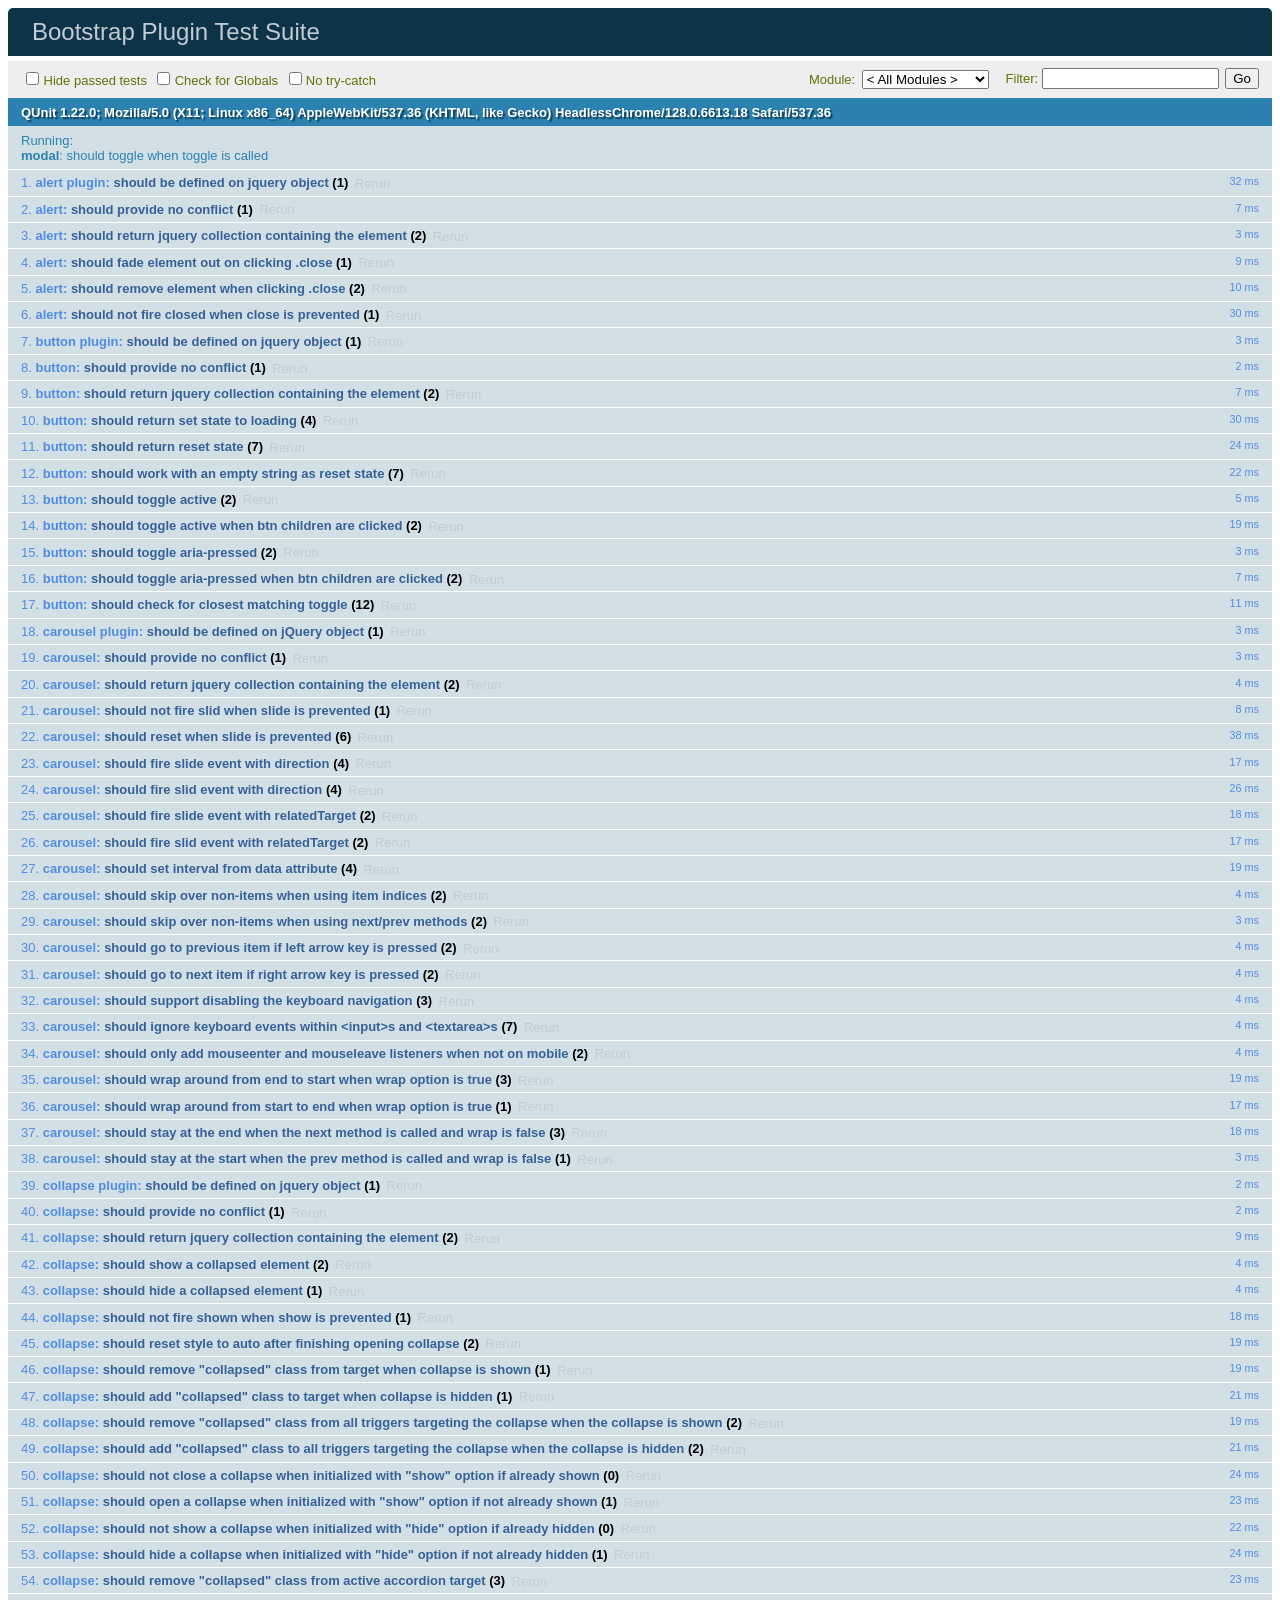
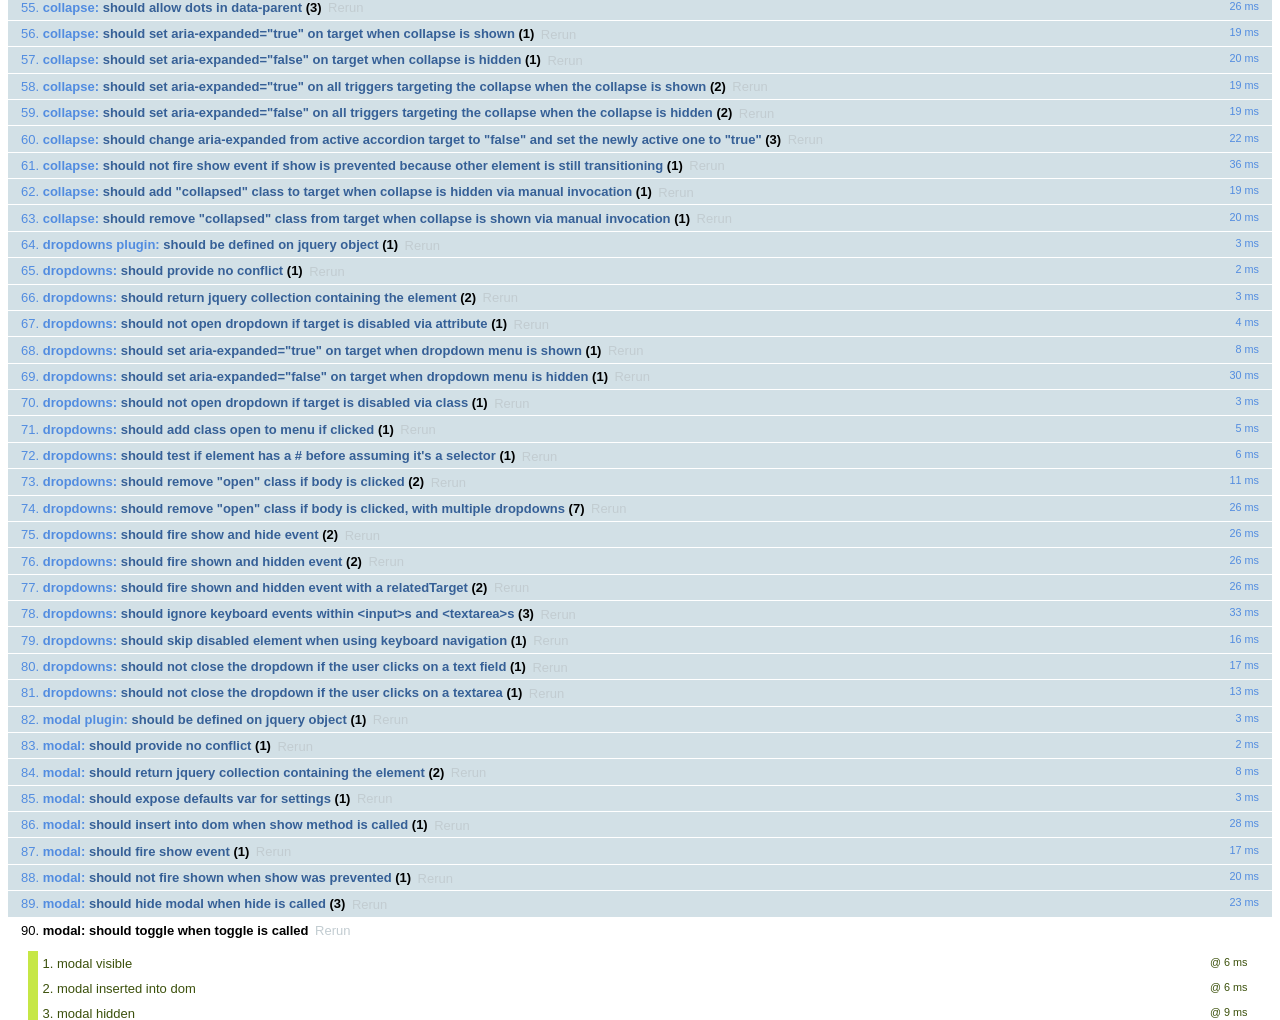
<file: Owl-flight/libs/bootstrap-3.3.7/js/tests/index.html>
<!DOCTYPE html>
<html>
  <head>
    <meta charset="utf-8">
    <title>Bootstrap Plugin Test Suite</title>
    <meta name="viewport" content="width=device-width, initial-scale=1">

    <!-- jQuery -->
    <script src="vendor/jquery.min.js"></script>
    <script>
      // Disable jQuery event aliases to ensure we don't accidentally use any of them
      (function () {
        var eventAliases = [
          'blur',
          'focus',
          'focusin',
          'focusout',
          'load',
          'resize',
          'scroll',
          'unload',
          'click',
          'dblclick',
          'mousedown',
          'mouseup',
          'mousemove',
          'mouseover',
          'mouseout',
          'mouseenter',
          'mouseleave',
          'change',
          'select',
          'submit',
          'keydown',
          'keypress',
          'keyup',
          'error',
          'contextmenu',
          'hover',
          'bind',
          'unbind',
          'delegate',
          'undelegate'
        ]
        for (var i = 0; i < eventAliases.length; i++) {
          var eventAlias = eventAliases[i]
          $.fn[eventAlias] = function () {
            throw new Error('Using the ".' + eventAlias + '()" method is not allowed, so that Bootstrap can be compatible with custom jQuery builds which exclude the "event aliases" module that defines said method. See https://github.com/twbs/bootstrap/blob/master/CONTRIBUTING.md#js')
          }
        }
      })()
    </script>

    <!-- QUnit -->
    <link rel="stylesheet" href="vendor/qunit.css" media="screen">
    <script src="vendor/qunit.js"></script>
    <script>
      // See https://github.com/axemclion/grunt-saucelabs#test-result-details-with-qunit
      var log = []
      // Require assert.expect in each test
      QUnit.config.requireExpects = true
      QUnit.done(function (testResults) {
        var tests = []
        for (var i = 0, len = log.length; i < len; i++) {
          var details = log[i]
          tests.push({
            name: details.name,
            result: details.result,
            expected: details.expected,
            actual: details.actual,
            source: details.source
          })
        }
        testResults.tests = tests

        window.global_test_results = testResults
      })

      QUnit.testStart(function (testDetails) {
        $(window).scrollTop(0)
        QUnit.log(function (details) {
          if (!details.result) {
            details.name = testDetails.name
            log.push(details)
          }
        })
      })

      // Cleanup
      QUnit.testDone(function () {
        $('#qunit-fixture').empty()
        $('#modal-test, .modal-backdrop').remove()
      })

      // Display fixture on-screen on iOS to avoid false positives
      if (/iPhone|iPad|iPod/.test(navigator.userAgent)) {
        QUnit.begin(function() {
          $('#qunit-fixture').css({ top: 0, left: 0 })
        })

        QUnit.done(function () {
          $('#qunit-fixture').css({ top: '', left: '' })
        })
      }

      // Disable deprecated global QUnit method aliases in preparation for QUnit v2
      (function () {
        var methodNames = [
          'async',
          'asyncTest',
          'deepEqual',
          'equal',
          'expect',
          'module',
          'notDeepEqual',
          'notEqual',
          'notPropEqual',
          'notStrictEqual',
          'ok',
          'propEqual',
          'push',
          'start',
          'stop',
          'strictEqual',
          'test',
          'throws'
        ];
        for (var i = 0; i < methodNames.length; i++) {
          var methodName = methodNames[i];
          window[methodName] = undefined;
        }
      })();
    </script>

    <!-- Plugin sources -->
    <script>$.support.transition = false</script>
    <script src="../../js/alert.js"></script>
    <script src="../../js/button.js"></script>
    <script src="../../js/carousel.js"></script>
    <script src="../../js/collapse.js"></script>
    <script src="../../js/dropdown.js"></script>
    <script src="../../js/modal.js"></script>
    <script src="../../js/scrollspy.js"></script>
    <script src="../../js/tab.js"></script>
    <script src="../../js/tooltip.js"></script>
    <script src="../../js/popover.js"></script>
    <script src="../../js/affix.js"></script>

    <!-- Unit tests -->
    <script src="unit/alert.js"></script>
    <script src="unit/button.js"></script>
    <script src="unit/carousel.js"></script>
    <script src="unit/collapse.js"></script>
    <script src="unit/dropdown.js"></script>
    <script src="unit/modal.js"></script>
    <script src="unit/scrollspy.js"></script>
    <script src="unit/tab.js"></script>
    <script src="unit/tooltip.js"></script>
    <script src="unit/popover.js"></script>
    <script src="unit/affix.js"></script>

  </head>
  <body>
    <div id="qunit-container">
      <div id="qunit"></div>
      <div id="qunit-fixture"></div>
    </div>
  </body>
</html>
</file>
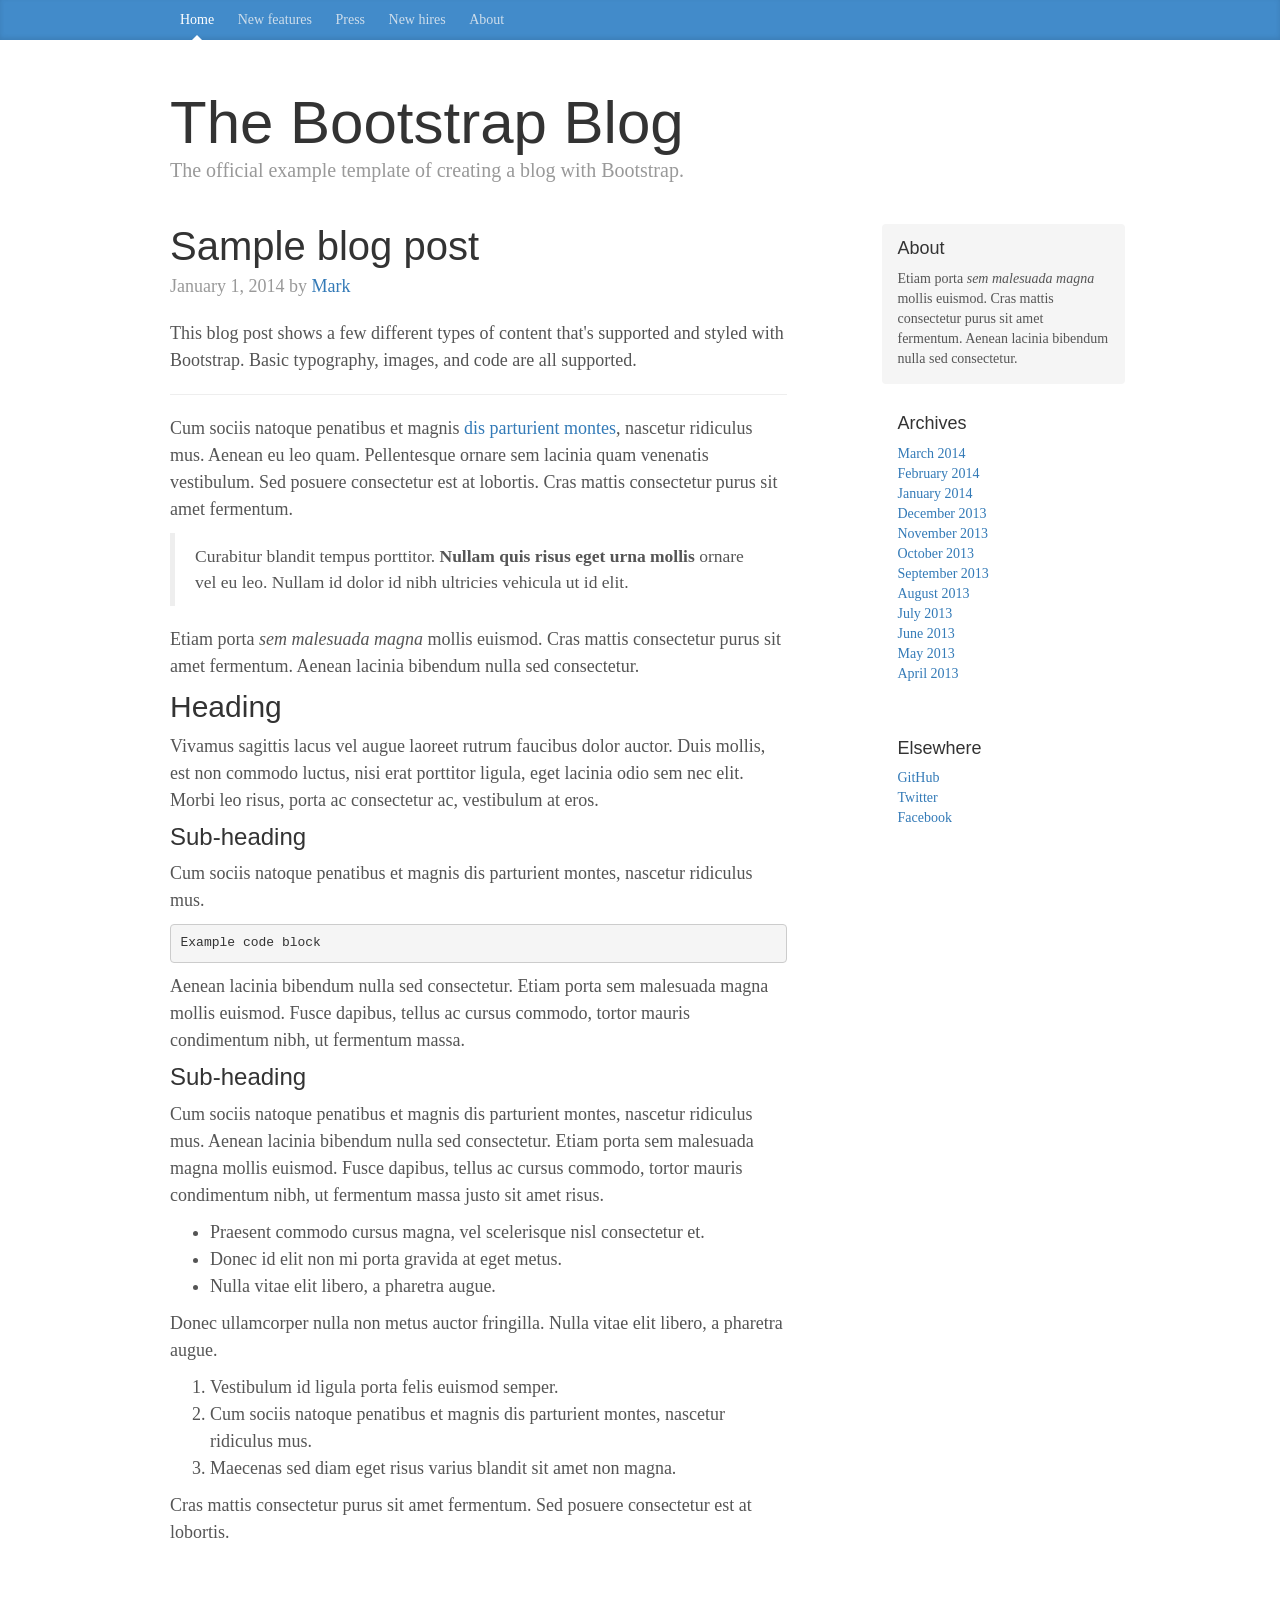
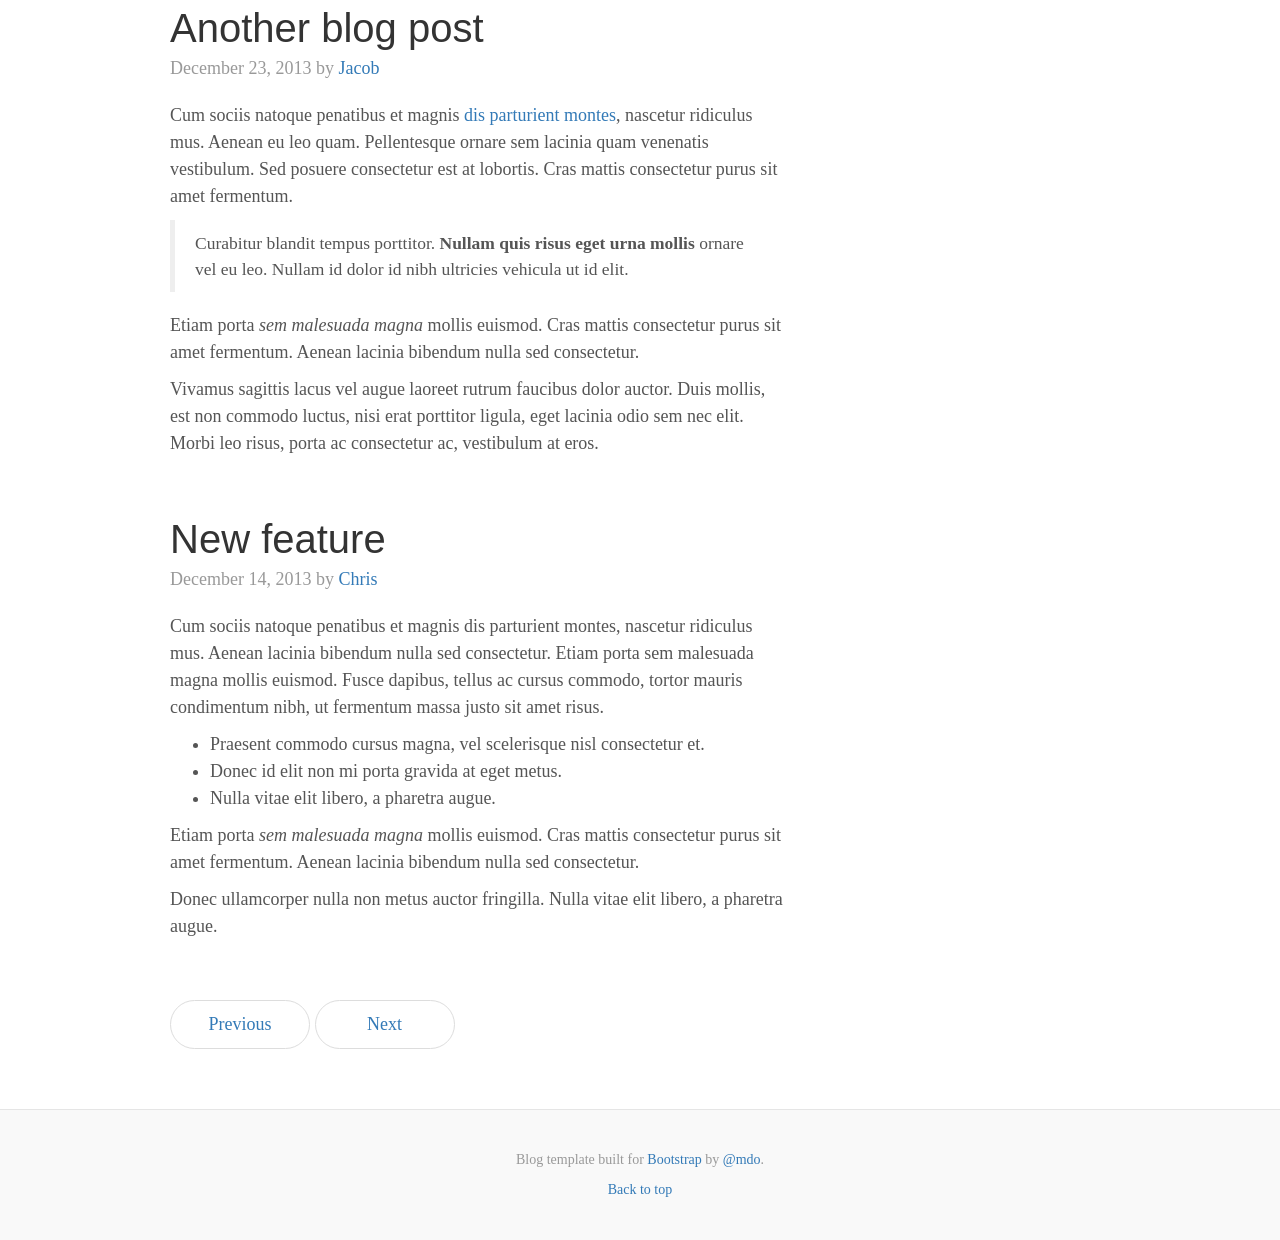
<file: Owl-flight/libs/bootstrap-3.3.7/docs/examples/blog/index.html>
<!DOCTYPE html>
<html lang="en">
  <head>
    <meta charset="utf-8">
    <meta http-equiv="X-UA-Compatible" content="IE=edge">
    <meta name="viewport" content="width=device-width, initial-scale=1">
    <!-- The above 3 meta tags *must* come first in the head; any other head content must come *after* these tags -->
    <meta name="description" content="">
    <meta name="author" content="">
    <link rel="icon" href="../../favicon.ico">

    <title>Blog Template for Bootstrap</title>

    <!-- Bootstrap core CSS -->
    <link href="../../dist/css/bootstrap.min.css" rel="stylesheet">

    <!-- IE10 viewport hack for Surface/desktop Windows 8 bug -->
    <link href="../../assets/css/ie10-viewport-bug-workaround.css" rel="stylesheet">

    <!-- Custom styles for this template -->
    <link href="blog.css" rel="stylesheet">

    <!-- Just for debugging purposes. Don't actually copy these 2 lines! -->
    <!--[if lt IE 9]><script src="../../assets/js/ie8-responsive-file-warning.js"></script><![endif]-->
    <script src="../../assets/js/ie-emulation-modes-warning.js"></script>

    <!-- HTML5 shim and Respond.js for IE8 support of HTML5 elements and media queries -->
    <!--[if lt IE 9]>
      <script src="https://oss.maxcdn.com/html5shiv/3.7.3/html5shiv.min.js"></script>
      <script src="https://oss.maxcdn.com/respond/1.4.2/respond.min.js"></script>
    <![endif]-->
  </head>

  <body>

    <div class="blog-masthead">
      <div class="container">
        <nav class="blog-nav">
          <a class="blog-nav-item active" href="#">Home</a>
          <a class="blog-nav-item" href="#">New features</a>
          <a class="blog-nav-item" href="#">Press</a>
          <a class="blog-nav-item" href="#">New hires</a>
          <a class="blog-nav-item" href="#">About</a>
        </nav>
      </div>
    </div>

    <div class="container">

      <div class="blog-header">
        <h1 class="blog-title">The Bootstrap Blog</h1>
        <p class="lead blog-description">The official example template of creating a blog with Bootstrap.</p>
      </div>

      <div class="row">

        <div class="col-sm-8 blog-main">

          <div class="blog-post">
            <h2 class="blog-post-title">Sample blog post</h2>
            <p class="blog-post-meta">January 1, 2014 by <a href="#">Mark</a></p>

            <p>This blog post shows a few different types of content that's supported and styled with Bootstrap. Basic typography, images, and code are all supported.</p>
            <hr>
            <p>Cum sociis natoque penatibus et magnis <a href="#">dis parturient montes</a>, nascetur ridiculus mus. Aenean eu leo quam. Pellentesque ornare sem lacinia quam venenatis vestibulum. Sed posuere consectetur est at lobortis. Cras mattis consectetur purus sit amet fermentum.</p>
            <blockquote>
              <p>Curabitur blandit tempus porttitor. <strong>Nullam quis risus eget urna mollis</strong> ornare vel eu leo. Nullam id dolor id nibh ultricies vehicula ut id elit.</p>
            </blockquote>
            <p>Etiam porta <em>sem malesuada magna</em> mollis euismod. Cras mattis consectetur purus sit amet fermentum. Aenean lacinia bibendum nulla sed consectetur.</p>
            <h2>Heading</h2>
            <p>Vivamus sagittis lacus vel augue laoreet rutrum faucibus dolor auctor. Duis mollis, est non commodo luctus, nisi erat porttitor ligula, eget lacinia odio sem nec elit. Morbi leo risus, porta ac consectetur ac, vestibulum at eros.</p>
            <h3>Sub-heading</h3>
            <p>Cum sociis natoque penatibus et magnis dis parturient montes, nascetur ridiculus mus.</p>
            <pre><code>Example code block</code></pre>
            <p>Aenean lacinia bibendum nulla sed consectetur. Etiam porta sem malesuada magna mollis euismod. Fusce dapibus, tellus ac cursus commodo, tortor mauris condimentum nibh, ut fermentum massa.</p>
            <h3>Sub-heading</h3>
            <p>Cum sociis natoque penatibus et magnis dis parturient montes, nascetur ridiculus mus. Aenean lacinia bibendum nulla sed consectetur. Etiam porta sem malesuada magna mollis euismod. Fusce dapibus, tellus ac cursus commodo, tortor mauris condimentum nibh, ut fermentum massa justo sit amet risus.</p>
            <ul>
              <li>Praesent commodo cursus magna, vel scelerisque nisl consectetur et.</li>
              <li>Donec id elit non mi porta gravida at eget metus.</li>
              <li>Nulla vitae elit libero, a pharetra augue.</li>
            </ul>
            <p>Donec ullamcorper nulla non metus auctor fringilla. Nulla vitae elit libero, a pharetra augue.</p>
            <ol>
              <li>Vestibulum id ligula porta felis euismod semper.</li>
              <li>Cum sociis natoque penatibus et magnis dis parturient montes, nascetur ridiculus mus.</li>
              <li>Maecenas sed diam eget risus varius blandit sit amet non magna.</li>
            </ol>
            <p>Cras mattis consectetur purus sit amet fermentum. Sed posuere consectetur est at lobortis.</p>
          </div><!-- /.blog-post -->

          <div class="blog-post">
            <h2 class="blog-post-title">Another blog post</h2>
            <p class="blog-post-meta">December 23, 2013 by <a href="#">Jacob</a></p>

            <p>Cum sociis natoque penatibus et magnis <a href="#">dis parturient montes</a>, nascetur ridiculus mus. Aenean eu leo quam. Pellentesque ornare sem lacinia quam venenatis vestibulum. Sed posuere consectetur est at lobortis. Cras mattis consectetur purus sit amet fermentum.</p>
            <blockquote>
              <p>Curabitur blandit tempus porttitor. <strong>Nullam quis risus eget urna mollis</strong> ornare vel eu leo. Nullam id dolor id nibh ultricies vehicula ut id elit.</p>
            </blockquote>
            <p>Etiam porta <em>sem malesuada magna</em> mollis euismod. Cras mattis consectetur purus sit amet fermentum. Aenean lacinia bibendum nulla sed consectetur.</p>
            <p>Vivamus sagittis lacus vel augue laoreet rutrum faucibus dolor auctor. Duis mollis, est non commodo luctus, nisi erat porttitor ligula, eget lacinia odio sem nec elit. Morbi leo risus, porta ac consectetur ac, vestibulum at eros.</p>
          </div><!-- /.blog-post -->

          <div class="blog-post">
            <h2 class="blog-post-title">New feature</h2>
            <p class="blog-post-meta">December 14, 2013 by <a href="#">Chris</a></p>

            <p>Cum sociis natoque penatibus et magnis dis parturient montes, nascetur ridiculus mus. Aenean lacinia bibendum nulla sed consectetur. Etiam porta sem malesuada magna mollis euismod. Fusce dapibus, tellus ac cursus commodo, tortor mauris condimentum nibh, ut fermentum massa justo sit amet risus.</p>
            <ul>
              <li>Praesent commodo cursus magna, vel scelerisque nisl consectetur et.</li>
              <li>Donec id elit non mi porta gravida at eget metus.</li>
              <li>Nulla vitae elit libero, a pharetra augue.</li>
            </ul>
            <p>Etiam porta <em>sem malesuada magna</em> mollis euismod. Cras mattis consectetur purus sit amet fermentum. Aenean lacinia bibendum nulla sed consectetur.</p>
            <p>Donec ullamcorper nulla non metus auctor fringilla. Nulla vitae elit libero, a pharetra augue.</p>
          </div><!-- /.blog-post -->

          <nav>
            <ul class="pager">
              <li><a href="#">Previous</a></li>
              <li><a href="#">Next</a></li>
            </ul>
          </nav>

        </div><!-- /.blog-main -->

        <div class="col-sm-3 col-sm-offset-1 blog-sidebar">
          <div class="sidebar-module sidebar-module-inset">
            <h4>About</h4>
            <p>Etiam porta <em>sem malesuada magna</em> mollis euismod. Cras mattis consectetur purus sit amet fermentum. Aenean lacinia bibendum nulla sed consectetur.</p>
          </div>
          <div class="sidebar-module">
            <h4>Archives</h4>
            <ol class="list-unstyled">
              <li><a href="#">March 2014</a></li>
              <li><a href="#">February 2014</a></li>
              <li><a href="#">January 2014</a></li>
              <li><a href="#">December 2013</a></li>
              <li><a href="#">November 2013</a></li>
              <li><a href="#">October 2013</a></li>
              <li><a href="#">September 2013</a></li>
              <li><a href="#">August 2013</a></li>
              <li><a href="#">July 2013</a></li>
              <li><a href="#">June 2013</a></li>
              <li><a href="#">May 2013</a></li>
              <li><a href="#">April 2013</a></li>
            </ol>
          </div>
          <div class="sidebar-module">
            <h4>Elsewhere</h4>
            <ol class="list-unstyled">
              <li><a href="#">GitHub</a></li>
              <li><a href="#">Twitter</a></li>
              <li><a href="#">Facebook</a></li>
            </ol>
          </div>
        </div><!-- /.blog-sidebar -->

      </div><!-- /.row -->

    </div><!-- /.container -->

    <footer class="blog-footer">
      <p>Blog template built for <a href="http://getbootstrap.com">Bootstrap</a> by <a href="https://twitter.com/mdo">@mdo</a>.</p>
      <p>
        <a href="#">Back to top</a>
      </p>
    </footer>


    <!-- Bootstrap core JavaScript
    ================================================== -->
    <!-- Placed at the end of the document so the pages load faster -->
    <script src="https://ajax.googleapis.com/ajax/libs/jquery/1.12.4/jquery.min.js"></script>
    <script>window.jQuery || document.write('<script src="../../assets/js/vendor/jquery.min.js"><\/script>')</script>
    <script src="../../dist/js/bootstrap.min.js"></script>
    <!-- IE10 viewport hack for Surface/desktop Windows 8 bug -->
    <script src="../../assets/js/ie10-viewport-bug-workaround.js"></script>
  </body>
</html>
</file>
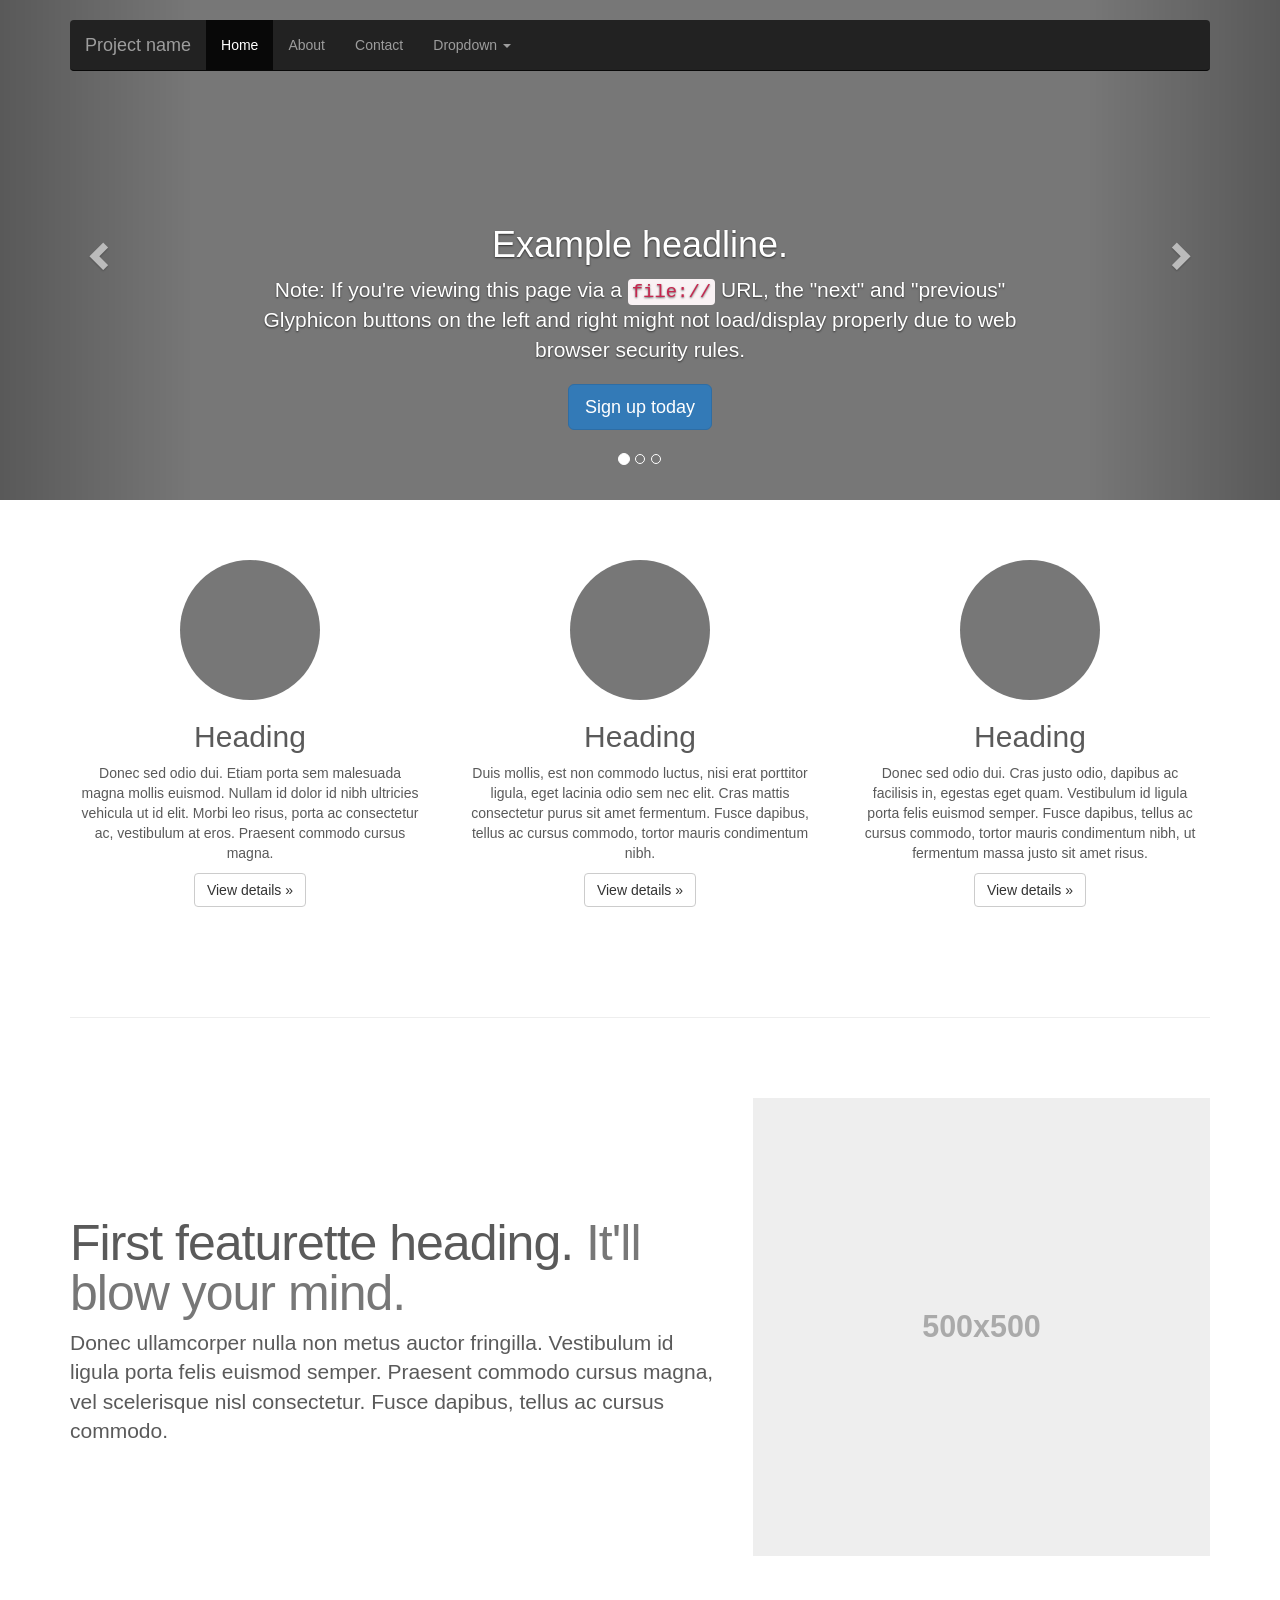
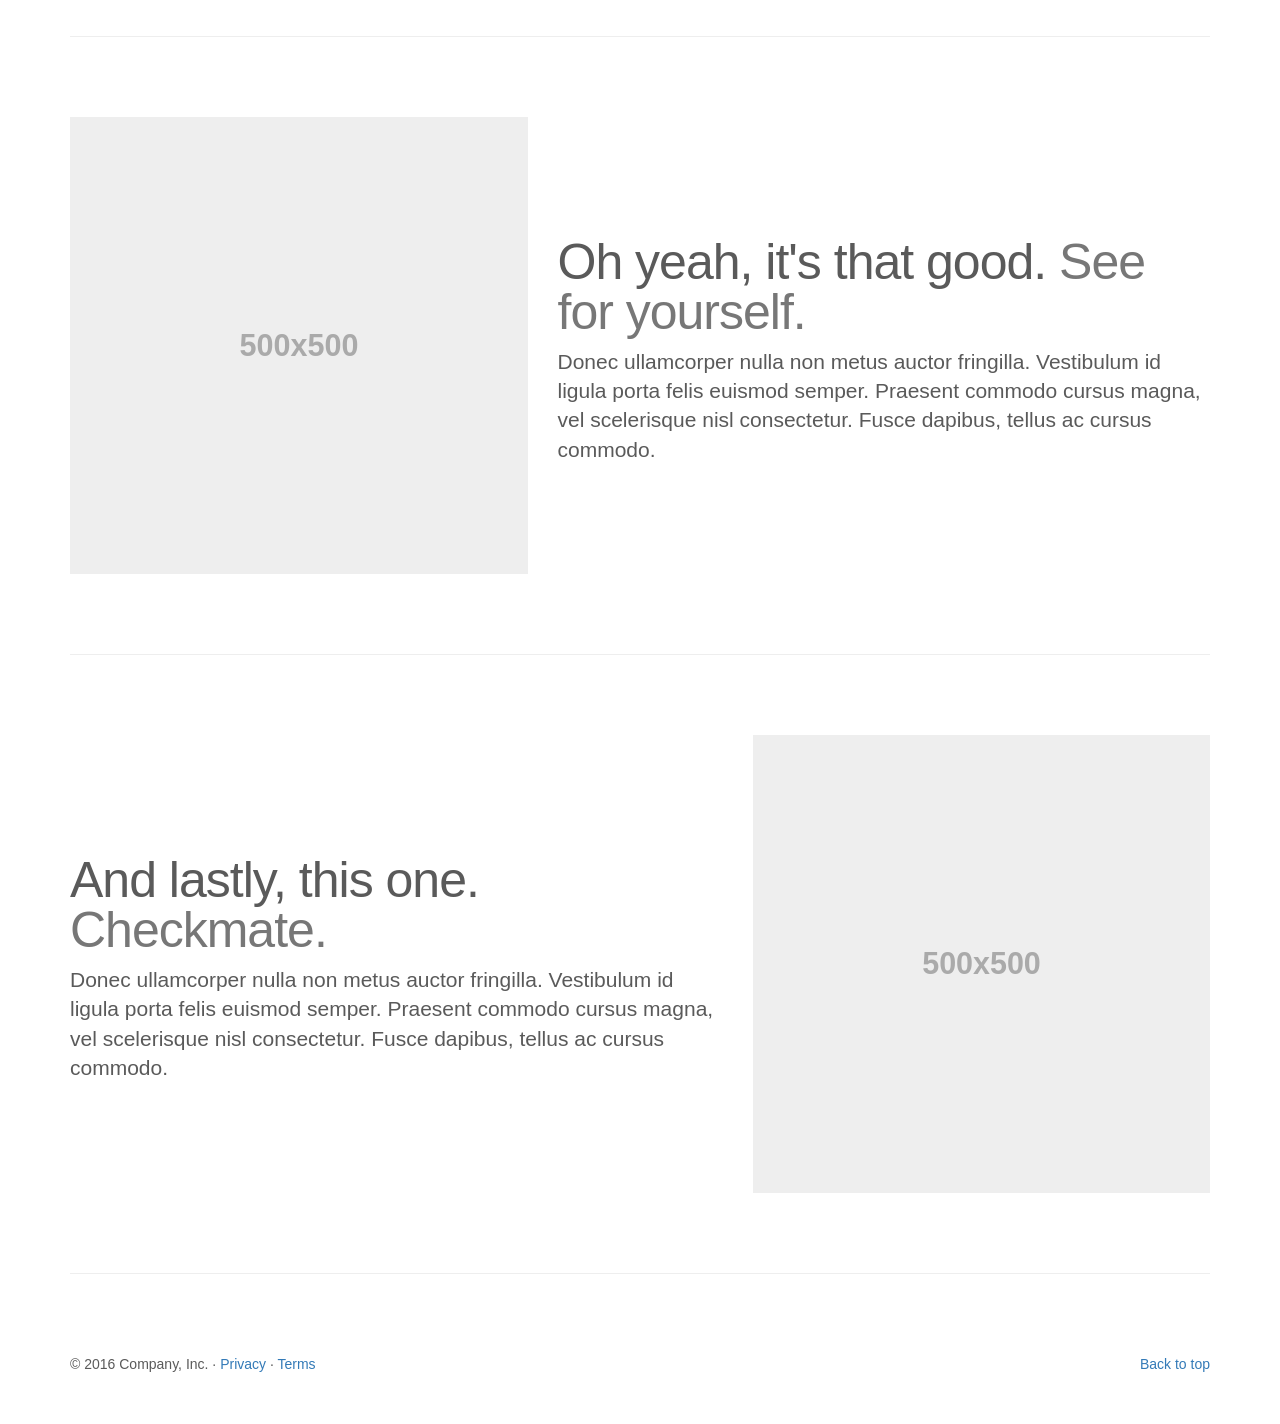
<file: Owl-flight/libs/bootstrap-3.3.7/docs/examples/carousel/index.html>
<!DOCTYPE html>
<html lang="en">
  <head>
    <meta charset="utf-8">
    <meta http-equiv="X-UA-Compatible" content="IE=edge">
    <meta name="viewport" content="width=device-width, initial-scale=1">
    <!-- The above 3 meta tags *must* come first in the head; any other head content must come *after* these tags -->
    <meta name="description" content="">
    <meta name="author" content="">
    <link rel="icon" href="../../favicon.ico">

    <title>Carousel Template for Bootstrap</title>

    <!-- Bootstrap core CSS -->
    <link href="../../dist/css/bootstrap.min.css" rel="stylesheet">

    <!-- IE10 viewport hack for Surface/desktop Windows 8 bug -->
    <link href="../../assets/css/ie10-viewport-bug-workaround.css" rel="stylesheet">

    <!-- Just for debugging purposes. Don't actually copy these 2 lines! -->
    <!--[if lt IE 9]><script src="../../assets/js/ie8-responsive-file-warning.js"></script><![endif]-->
    <script src="../../assets/js/ie-emulation-modes-warning.js"></script>

    <!-- HTML5 shim and Respond.js for IE8 support of HTML5 elements and media queries -->
    <!--[if lt IE 9]>
      <script src="https://oss.maxcdn.com/html5shiv/3.7.3/html5shiv.min.js"></script>
      <script src="https://oss.maxcdn.com/respond/1.4.2/respond.min.js"></script>
    <![endif]-->

    <!-- Custom styles for this template -->
    <link href="carousel.css" rel="stylesheet">
  </head>
<!-- NAVBAR
================================================== -->
  <body>
    <div class="navbar-wrapper">
      <div class="container">

        <nav class="navbar navbar-inverse navbar-static-top">
          <div class="container">
            <div class="navbar-header">
              <button type="button" class="navbar-toggle collapsed" data-toggle="collapse" data-target="#navbar" aria-expanded="false" aria-controls="navbar">
                <span class="sr-only">Toggle navigation</span>
                <span class="icon-bar"></span>
                <span class="icon-bar"></span>
                <span class="icon-bar"></span>
              </button>
              <a class="navbar-brand" href="#">Project name</a>
            </div>
            <div id="navbar" class="navbar-collapse collapse">
              <ul class="nav navbar-nav">
                <li class="active"><a href="#">Home</a></li>
                <li><a href="#about">About</a></li>
                <li><a href="#contact">Contact</a></li>
                <li class="dropdown">
                  <a href="#" class="dropdown-toggle" data-toggle="dropdown" role="button" aria-haspopup="true" aria-expanded="false">Dropdown <span class="caret"></span></a>
                  <ul class="dropdown-menu">
                    <li><a href="#">Action</a></li>
                    <li><a href="#">Another action</a></li>
                    <li><a href="#">Something else here</a></li>
                    <li role="separator" class="divider"></li>
                    <li class="dropdown-header">Nav header</li>
                    <li><a href="#">Separated link</a></li>
                    <li><a href="#">One more separated link</a></li>
                  </ul>
                </li>
              </ul>
            </div>
          </div>
        </nav>

      </div>
    </div>


    <!-- Carousel
    ================================================== -->
    <div id="myCarousel" class="carousel slide" data-ride="carousel">
      <!-- Indicators -->
      <ol class="carousel-indicators">
        <li data-target="#myCarousel" data-slide-to="0" class="active"></li>
        <li data-target="#myCarousel" data-slide-to="1"></li>
        <li data-target="#myCarousel" data-slide-to="2"></li>
      </ol>
      <div class="carousel-inner" role="listbox">
        <div class="item active">
          <img class="first-slide" src="[data-uri]" alt="First slide">
          <div class="container">
            <div class="carousel-caption">
              <h1>Example headline.</h1>
              <p>Note: If you're viewing this page via a <code>file://</code> URL, the "next" and "previous" Glyphicon buttons on the left and right might not load/display properly due to web browser security rules.</p>
              <p><a class="btn btn-lg btn-primary" href="#" role="button">Sign up today</a></p>
            </div>
          </div>
        </div>
        <div class="item">
          <img class="second-slide" src="[data-uri]" alt="Second slide">
          <div class="container">
            <div class="carousel-caption">
              <h1>Another example headline.</h1>
              <p>Cras justo odio, dapibus ac facilisis in, egestas eget quam. Donec id elit non mi porta gravida at eget metus. Nullam id dolor id nibh ultricies vehicula ut id elit.</p>
              <p><a class="btn btn-lg btn-primary" href="#" role="button">Learn more</a></p>
            </div>
          </div>
        </div>
        <div class="item">
          <img class="third-slide" src="[data-uri]" alt="Third slide">
          <div class="container">
            <div class="carousel-caption">
              <h1>One more for good measure.</h1>
              <p>Cras justo odio, dapibus ac facilisis in, egestas eget quam. Donec id elit non mi porta gravida at eget metus. Nullam id dolor id nibh ultricies vehicula ut id elit.</p>
              <p><a class="btn btn-lg btn-primary" href="#" role="button">Browse gallery</a></p>
            </div>
          </div>
        </div>
      </div>
      <a class="left carousel-control" href="#myCarousel" role="button" data-slide="prev">
        <span class="glyphicon glyphicon-chevron-left" aria-hidden="true"></span>
        <span class="sr-only">Previous</span>
      </a>
      <a class="right carousel-control" href="#myCarousel" role="button" data-slide="next">
        <span class="glyphicon glyphicon-chevron-right" aria-hidden="true"></span>
        <span class="sr-only">Next</span>
      </a>
    </div><!-- /.carousel -->


    <!-- Marketing messaging and featurettes
    ================================================== -->
    <!-- Wrap the rest of the page in another container to center all the content. -->

    <div class="container marketing">

      <!-- Three columns of text below the carousel -->
      <div class="row">
        <div class="col-lg-4">
          <img class="img-circle" src="[data-uri]" alt="Generic placeholder image" width="140" height="140">
          <h2>Heading</h2>
          <p>Donec sed odio dui. Etiam porta sem malesuada magna mollis euismod. Nullam id dolor id nibh ultricies vehicula ut id elit. Morbi leo risus, porta ac consectetur ac, vestibulum at eros. Praesent commodo cursus magna.</p>
          <p><a class="btn btn-default" href="#" role="button">View details &raquo;</a></p>
        </div><!-- /.col-lg-4 -->
        <div class="col-lg-4">
          <img class="img-circle" src="[data-uri]" alt="Generic placeholder image" width="140" height="140">
          <h2>Heading</h2>
          <p>Duis mollis, est non commodo luctus, nisi erat porttitor ligula, eget lacinia odio sem nec elit. Cras mattis consectetur purus sit amet fermentum. Fusce dapibus, tellus ac cursus commodo, tortor mauris condimentum nibh.</p>
          <p><a class="btn btn-default" href="#" role="button">View details &raquo;</a></p>
        </div><!-- /.col-lg-4 -->
        <div class="col-lg-4">
          <img class="img-circle" src="[data-uri]" alt="Generic placeholder image" width="140" height="140">
          <h2>Heading</h2>
          <p>Donec sed odio dui. Cras justo odio, dapibus ac facilisis in, egestas eget quam. Vestibulum id ligula porta felis euismod semper. Fusce dapibus, tellus ac cursus commodo, tortor mauris condimentum nibh, ut fermentum massa justo sit amet risus.</p>
          <p><a class="btn btn-default" href="#" role="button">View details &raquo;</a></p>
        </div><!-- /.col-lg-4 -->
      </div><!-- /.row -->


      <!-- START THE FEATURETTES -->

      <hr class="featurette-divider">

      <div class="row featurette">
        <div class="col-md-7">
          <h2 class="featurette-heading">First featurette heading. <span class="text-muted">It'll blow your mind.</span></h2>
          <p class="lead">Donec ullamcorper nulla non metus auctor fringilla. Vestibulum id ligula porta felis euismod semper. Praesent commodo cursus magna, vel scelerisque nisl consectetur. Fusce dapibus, tellus ac cursus commodo.</p>
        </div>
        <div class="col-md-5">
          <img class="featurette-image img-responsive center-block" data-src="holder.js/500x500/auto" alt="Generic placeholder image">
        </div>
      </div>

      <hr class="featurette-divider">

      <div class="row featurette">
        <div class="col-md-7 col-md-push-5">
          <h2 class="featurette-heading">Oh yeah, it's that good. <span class="text-muted">See for yourself.</span></h2>
          <p class="lead">Donec ullamcorper nulla non metus auctor fringilla. Vestibulum id ligula porta felis euismod semper. Praesent commodo cursus magna, vel scelerisque nisl consectetur. Fusce dapibus, tellus ac cursus commodo.</p>
        </div>
        <div class="col-md-5 col-md-pull-7">
          <img class="featurette-image img-responsive center-block" data-src="holder.js/500x500/auto" alt="Generic placeholder image">
        </div>
      </div>

      <hr class="featurette-divider">

      <div class="row featurette">
        <div class="col-md-7">
          <h2 class="featurette-heading">And lastly, this one. <span class="text-muted">Checkmate.</span></h2>
          <p class="lead">Donec ullamcorper nulla non metus auctor fringilla. Vestibulum id ligula porta felis euismod semper. Praesent commodo cursus magna, vel scelerisque nisl consectetur. Fusce dapibus, tellus ac cursus commodo.</p>
        </div>
        <div class="col-md-5">
          <img class="featurette-image img-responsive center-block" data-src="holder.js/500x500/auto" alt="Generic placeholder image">
        </div>
      </div>

      <hr class="featurette-divider">

      <!-- /END THE FEATURETTES -->


      <!-- FOOTER -->
      <footer>
        <p class="pull-right"><a href="#">Back to top</a></p>
        <p>&copy; 2016 Company, Inc. &middot; <a href="#">Privacy</a> &middot; <a href="#">Terms</a></p>
      </footer>

    </div><!-- /.container -->


    <!-- Bootstrap core JavaScript
    ================================================== -->
    <!-- Placed at the end of the document so the pages load faster -->
    <script src="https://ajax.googleapis.com/ajax/libs/jquery/1.12.4/jquery.min.js"></script>
    <script>window.jQuery || document.write('<script src="../../assets/js/vendor/jquery.min.js"><\/script>')</script>
    <script src="../../dist/js/bootstrap.min.js"></script>
    <!-- Just to make our placeholder images work. Don't actually copy the next line! -->
    <script src="../../assets/js/vendor/holder.min.js"></script>
    <!-- IE10 viewport hack for Surface/desktop Windows 8 bug -->
    <script src="../../assets/js/ie10-viewport-bug-workaround.js"></script>
  </body>
</html>
</file>
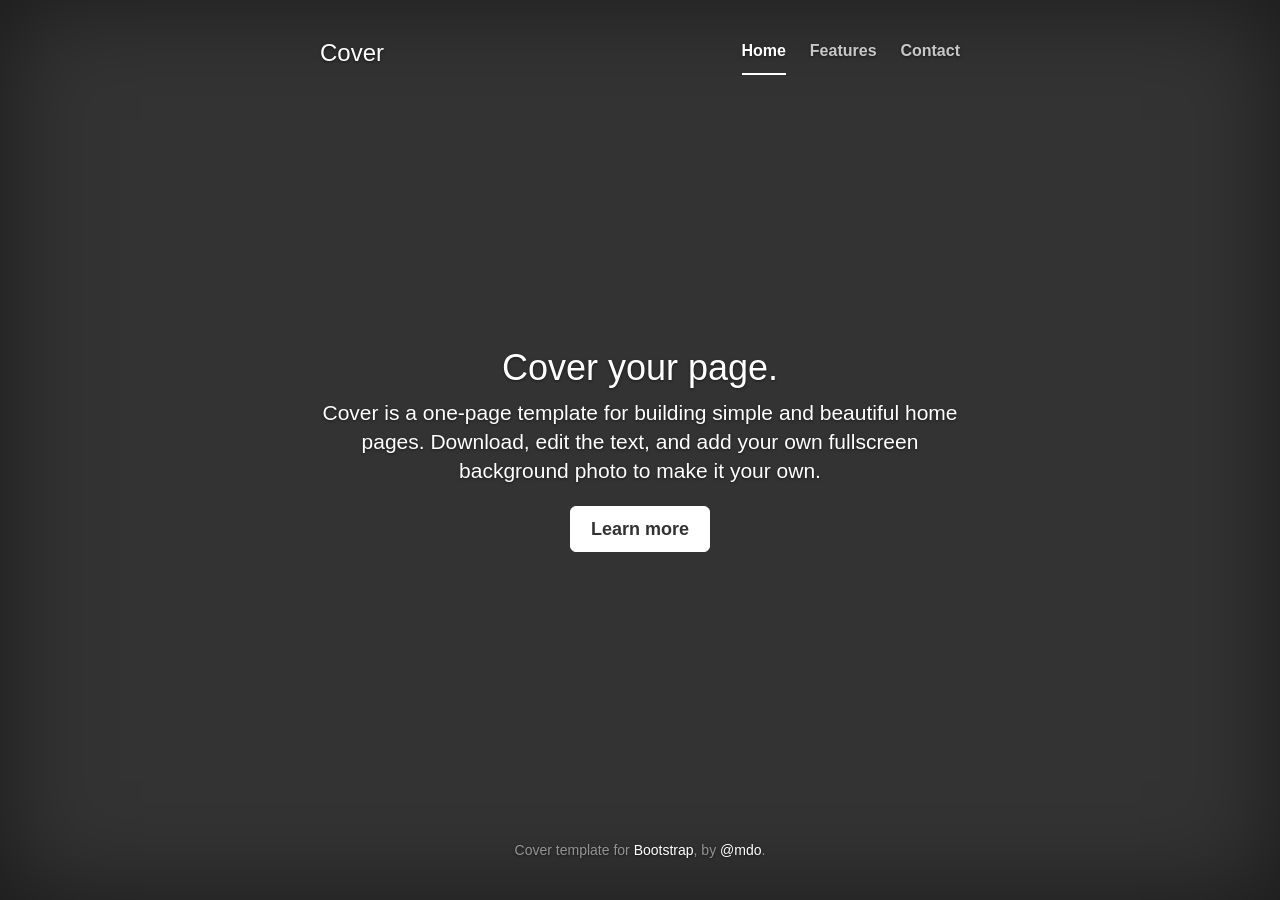
<file: Owl-flight/libs/bootstrap-3.3.7/docs/examples/cover/index.html>
<!DOCTYPE html>
<html lang="en">
  <head>
    <meta charset="utf-8">
    <meta http-equiv="X-UA-Compatible" content="IE=edge">
    <meta name="viewport" content="width=device-width, initial-scale=1">
    <!-- The above 3 meta tags *must* come first in the head; any other head content must come *after* these tags -->
    <meta name="description" content="">
    <meta name="author" content="">
    <link rel="icon" href="../../favicon.ico">

    <title>Cover Template for Bootstrap</title>

    <!-- Bootstrap core CSS -->
    <link href="../../dist/css/bootstrap.min.css" rel="stylesheet">

    <!-- IE10 viewport hack for Surface/desktop Windows 8 bug -->
    <link href="../../assets/css/ie10-viewport-bug-workaround.css" rel="stylesheet">

    <!-- Custom styles for this template -->
    <link href="cover.css" rel="stylesheet">

    <!-- Just for debugging purposes. Don't actually copy these 2 lines! -->
    <!--[if lt IE 9]><script src="../../assets/js/ie8-responsive-file-warning.js"></script><![endif]-->
    <script src="../../assets/js/ie-emulation-modes-warning.js"></script>

    <!-- HTML5 shim and Respond.js for IE8 support of HTML5 elements and media queries -->
    <!--[if lt IE 9]>
      <script src="https://oss.maxcdn.com/html5shiv/3.7.3/html5shiv.min.js"></script>
      <script src="https://oss.maxcdn.com/respond/1.4.2/respond.min.js"></script>
    <![endif]-->
  </head>

  <body>

    <div class="site-wrapper">

      <div class="site-wrapper-inner">

        <div class="cover-container">

          <div class="masthead clearfix">
            <div class="inner">
              <h3 class="masthead-brand">Cover</h3>
              <nav>
                <ul class="nav masthead-nav">
                  <li class="active"><a href="#">Home</a></li>
                  <li><a href="#">Features</a></li>
                  <li><a href="#">Contact</a></li>
                </ul>
              </nav>
            </div>
          </div>

          <div class="inner cover">
            <h1 class="cover-heading">Cover your page.</h1>
            <p class="lead">Cover is a one-page template for building simple and beautiful home pages. Download, edit the text, and add your own fullscreen background photo to make it your own.</p>
            <p class="lead">
              <a href="#" class="btn btn-lg btn-default">Learn more</a>
            </p>
          </div>

          <div class="mastfoot">
            <div class="inner">
              <p>Cover template for <a href="http://getbootstrap.com">Bootstrap</a>, by <a href="https://twitter.com/mdo">@mdo</a>.</p>
            </div>
          </div>

        </div>

      </div>

    </div>

    <!-- Bootstrap core JavaScript
    ================================================== -->
    <!-- Placed at the end of the document so the pages load faster -->
    <script src="https://ajax.googleapis.com/ajax/libs/jquery/1.12.4/jquery.min.js"></script>
    <script>window.jQuery || document.write('<script src="../../assets/js/vendor/jquery.min.js"><\/script>')</script>
    <script src="../../dist/js/bootstrap.min.js"></script>
    <!-- IE10 viewport hack for Surface/desktop Windows 8 bug -->
    <script src="../../assets/js/ie10-viewport-bug-workaround.js"></script>
  </body>
</html>
</file>
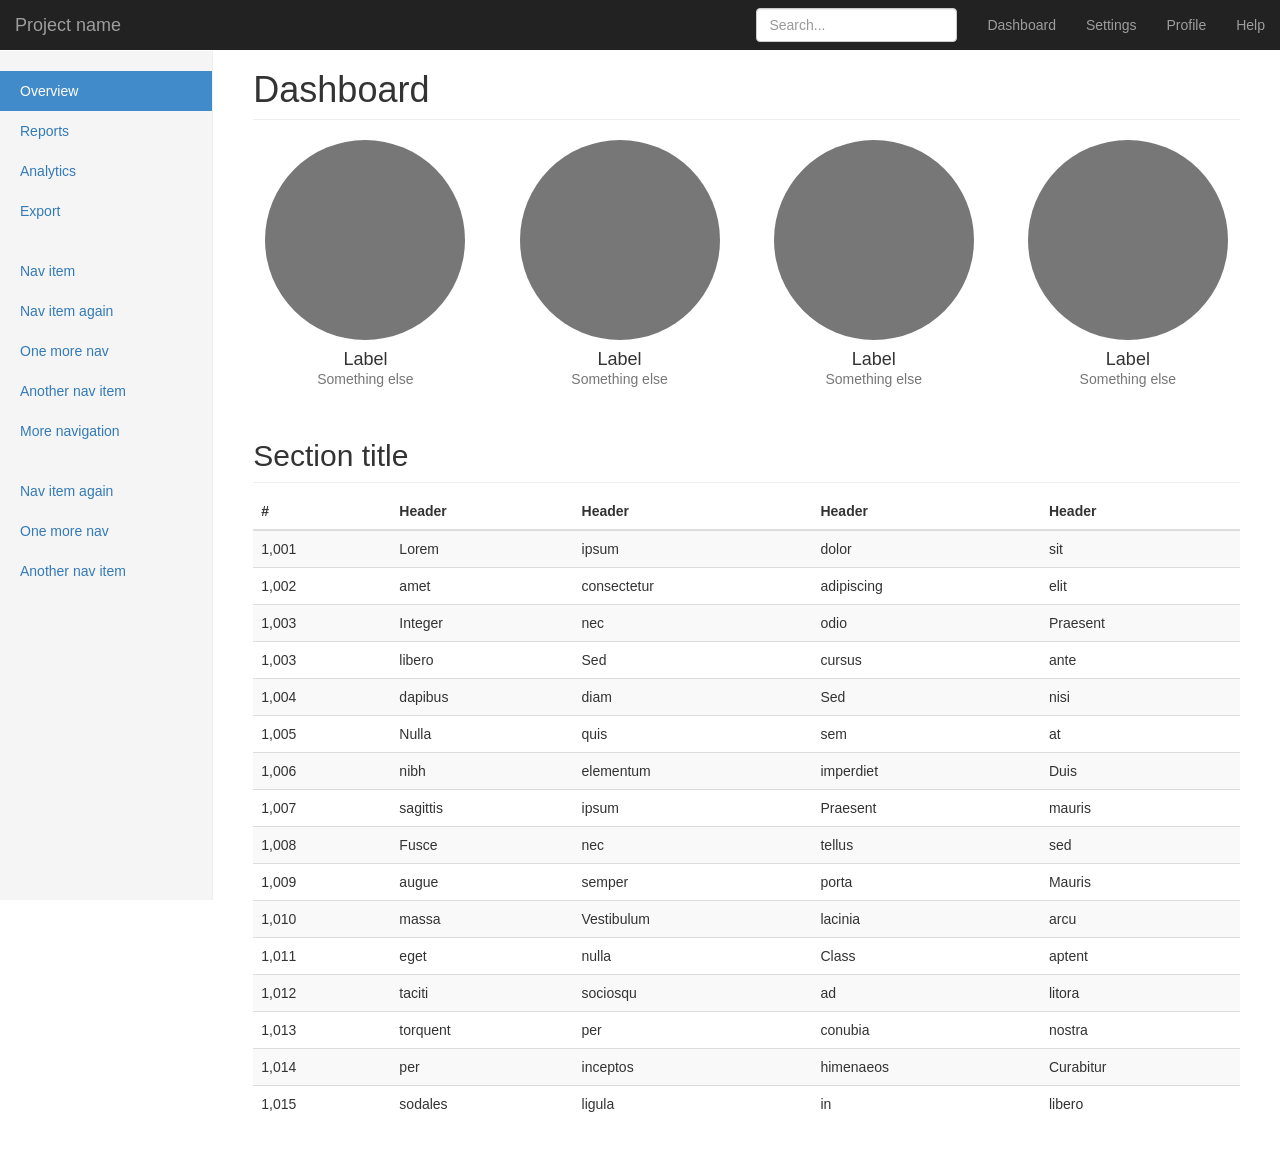
<file: Owl-flight/libs/bootstrap-3.3.7/docs/examples/dashboard/index.html>
<!DOCTYPE html>
<html lang="en">
  <head>
    <meta charset="utf-8">
    <meta http-equiv="X-UA-Compatible" content="IE=edge">
    <meta name="viewport" content="width=device-width, initial-scale=1">
    <!-- The above 3 meta tags *must* come first in the head; any other head content must come *after* these tags -->
    <meta name="description" content="">
    <meta name="author" content="">
    <link rel="icon" href="../../favicon.ico">

    <title>Dashboard Template for Bootstrap</title>

    <!-- Bootstrap core CSS -->
    <link href="../../dist/css/bootstrap.min.css" rel="stylesheet">

    <!-- IE10 viewport hack for Surface/desktop Windows 8 bug -->
    <link href="../../assets/css/ie10-viewport-bug-workaround.css" rel="stylesheet">

    <!-- Custom styles for this template -->
    <link href="dashboard.css" rel="stylesheet">

    <!-- Just for debugging purposes. Don't actually copy these 2 lines! -->
    <!--[if lt IE 9]><script src="../../assets/js/ie8-responsive-file-warning.js"></script><![endif]-->
    <script src="../../assets/js/ie-emulation-modes-warning.js"></script>

    <!-- HTML5 shim and Respond.js for IE8 support of HTML5 elements and media queries -->
    <!--[if lt IE 9]>
      <script src="https://oss.maxcdn.com/html5shiv/3.7.3/html5shiv.min.js"></script>
      <script src="https://oss.maxcdn.com/respond/1.4.2/respond.min.js"></script>
    <![endif]-->
  </head>

  <body>

    <nav class="navbar navbar-inverse navbar-fixed-top">
      <div class="container-fluid">
        <div class="navbar-header">
          <button type="button" class="navbar-toggle collapsed" data-toggle="collapse" data-target="#navbar" aria-expanded="false" aria-controls="navbar">
            <span class="sr-only">Toggle navigation</span>
            <span class="icon-bar"></span>
            <span class="icon-bar"></span>
            <span class="icon-bar"></span>
          </button>
          <a class="navbar-brand" href="#">Project name</a>
        </div>
        <div id="navbar" class="navbar-collapse collapse">
          <ul class="nav navbar-nav navbar-right">
            <li><a href="#">Dashboard</a></li>
            <li><a href="#">Settings</a></li>
            <li><a href="#">Profile</a></li>
            <li><a href="#">Help</a></li>
          </ul>
          <form class="navbar-form navbar-right">
            <input type="text" class="form-control" placeholder="Search...">
          </form>
        </div>
      </div>
    </nav>

    <div class="container-fluid">
      <div class="row">
        <div class="col-sm-3 col-md-2 sidebar">
          <ul class="nav nav-sidebar">
            <li class="active"><a href="#">Overview <span class="sr-only">(current)</span></a></li>
            <li><a href="#">Reports</a></li>
            <li><a href="#">Analytics</a></li>
            <li><a href="#">Export</a></li>
          </ul>
          <ul class="nav nav-sidebar">
            <li><a href="">Nav item</a></li>
            <li><a href="">Nav item again</a></li>
            <li><a href="">One more nav</a></li>
            <li><a href="">Another nav item</a></li>
            <li><a href="">More navigation</a></li>
          </ul>
          <ul class="nav nav-sidebar">
            <li><a href="">Nav item again</a></li>
            <li><a href="">One more nav</a></li>
            <li><a href="">Another nav item</a></li>
          </ul>
        </div>
        <div class="col-sm-9 col-sm-offset-3 col-md-10 col-md-offset-2 main">
          <h1 class="page-header">Dashboard</h1>

          <div class="row placeholders">
            <div class="col-xs-6 col-sm-3 placeholder">
              <img src="[data-uri]" width="200" height="200" class="img-responsive" alt="Generic placeholder thumbnail">
              <h4>Label</h4>
              <span class="text-muted">Something else</span>
            </div>
            <div class="col-xs-6 col-sm-3 placeholder">
              <img src="[data-uri]" width="200" height="200" class="img-responsive" alt="Generic placeholder thumbnail">
              <h4>Label</h4>
              <span class="text-muted">Something else</span>
            </div>
            <div class="col-xs-6 col-sm-3 placeholder">
              <img src="[data-uri]" width="200" height="200" class="img-responsive" alt="Generic placeholder thumbnail">
              <h4>Label</h4>
              <span class="text-muted">Something else</span>
            </div>
            <div class="col-xs-6 col-sm-3 placeholder">
              <img src="[data-uri]" width="200" height="200" class="img-responsive" alt="Generic placeholder thumbnail">
              <h4>Label</h4>
              <span class="text-muted">Something else</span>
            </div>
          </div>

          <h2 class="sub-header">Section title</h2>
          <div class="table-responsive">
            <table class="table table-striped">
              <thead>
                <tr>
                  <th>#</th>
                  <th>Header</th>
                  <th>Header</th>
                  <th>Header</th>
                  <th>Header</th>
                </tr>
              </thead>
              <tbody>
                <tr>
                  <td>1,001</td>
                  <td>Lorem</td>
                  <td>ipsum</td>
                  <td>dolor</td>
                  <td>sit</td>
                </tr>
                <tr>
                  <td>1,002</td>
                  <td>amet</td>
                  <td>consectetur</td>
                  <td>adipiscing</td>
                  <td>elit</td>
                </tr>
                <tr>
                  <td>1,003</td>
                  <td>Integer</td>
                  <td>nec</td>
                  <td>odio</td>
                  <td>Praesent</td>
                </tr>
                <tr>
                  <td>1,003</td>
                  <td>libero</td>
                  <td>Sed</td>
                  <td>cursus</td>
                  <td>ante</td>
                </tr>
                <tr>
                  <td>1,004</td>
                  <td>dapibus</td>
                  <td>diam</td>
                  <td>Sed</td>
                  <td>nisi</td>
                </tr>
                <tr>
                  <td>1,005</td>
                  <td>Nulla</td>
                  <td>quis</td>
                  <td>sem</td>
                  <td>at</td>
                </tr>
                <tr>
                  <td>1,006</td>
                  <td>nibh</td>
                  <td>elementum</td>
                  <td>imperdiet</td>
                  <td>Duis</td>
                </tr>
                <tr>
                  <td>1,007</td>
                  <td>sagittis</td>
                  <td>ipsum</td>
                  <td>Praesent</td>
                  <td>mauris</td>
                </tr>
                <tr>
                  <td>1,008</td>
                  <td>Fusce</td>
                  <td>nec</td>
                  <td>tellus</td>
                  <td>sed</td>
                </tr>
                <tr>
                  <td>1,009</td>
                  <td>augue</td>
                  <td>semper</td>
                  <td>porta</td>
                  <td>Mauris</td>
                </tr>
                <tr>
                  <td>1,010</td>
                  <td>massa</td>
                  <td>Vestibulum</td>
                  <td>lacinia</td>
                  <td>arcu</td>
                </tr>
                <tr>
                  <td>1,011</td>
                  <td>eget</td>
                  <td>nulla</td>
                  <td>Class</td>
                  <td>aptent</td>
                </tr>
                <tr>
                  <td>1,012</td>
                  <td>taciti</td>
                  <td>sociosqu</td>
                  <td>ad</td>
                  <td>litora</td>
                </tr>
                <tr>
                  <td>1,013</td>
                  <td>torquent</td>
                  <td>per</td>
                  <td>conubia</td>
                  <td>nostra</td>
                </tr>
                <tr>
                  <td>1,014</td>
                  <td>per</td>
                  <td>inceptos</td>
                  <td>himenaeos</td>
                  <td>Curabitur</td>
                </tr>
                <tr>
                  <td>1,015</td>
                  <td>sodales</td>
                  <td>ligula</td>
                  <td>in</td>
                  <td>libero</td>
                </tr>
              </tbody>
            </table>
          </div>
        </div>
      </div>
    </div>

    <!-- Bootstrap core JavaScript
    ================================================== -->
    <!-- Placed at the end of the document so the pages load faster -->
    <script src="https://ajax.googleapis.com/ajax/libs/jquery/1.12.4/jquery.min.js"></script>
    <script>window.jQuery || document.write('<script src="../../assets/js/vendor/jquery.min.js"><\/script>')</script>
    <script src="../../dist/js/bootstrap.min.js"></script>
    <!-- Just to make our placeholder images work. Don't actually copy the next line! -->
    <script src="../../assets/js/vendor/holder.min.js"></script>
    <!-- IE10 viewport hack for Surface/desktop Windows 8 bug -->
    <script src="../../assets/js/ie10-viewport-bug-workaround.js"></script>
  </body>
</html>
</file>
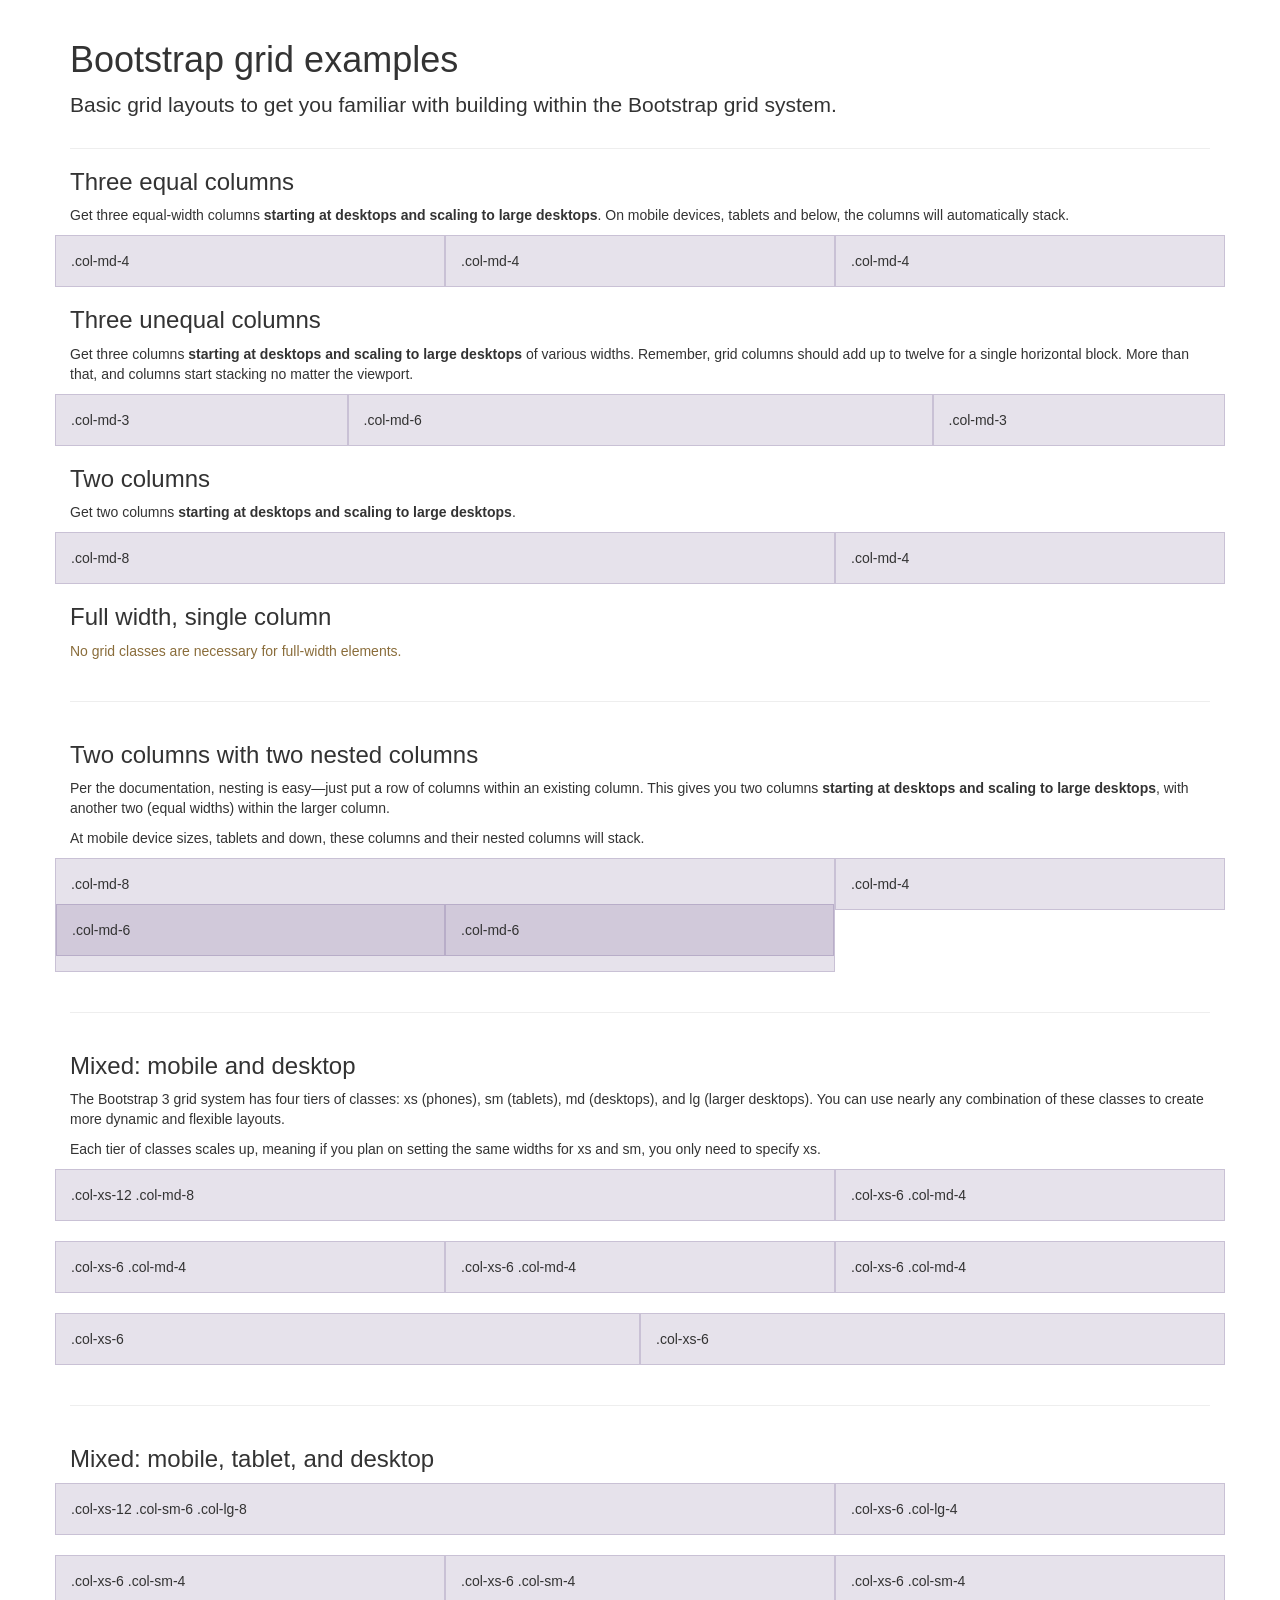
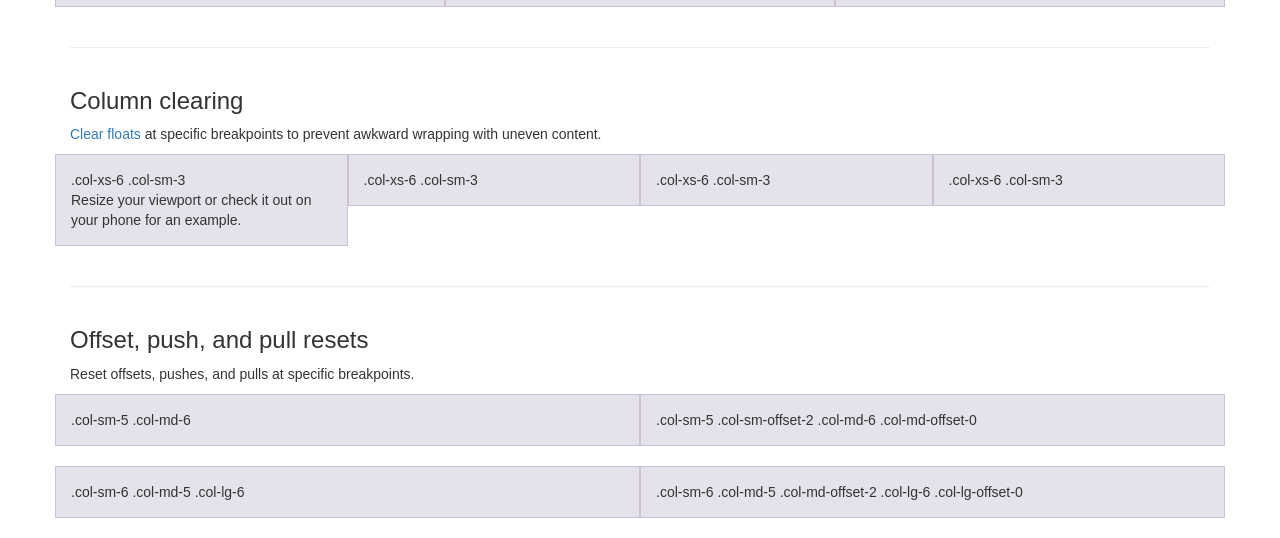
<file: Owl-flight/libs/bootstrap-3.3.7/docs/examples/grid/index.html>
<!DOCTYPE html>
<html lang="en">
  <head>
    <meta charset="utf-8">
    <meta http-equiv="X-UA-Compatible" content="IE=edge">
    <meta name="viewport" content="width=device-width, initial-scale=1">
    <!-- The above 3 meta tags *must* come first in the head; any other head content must come *after* these tags -->
    <meta name="description" content="">
    <meta name="author" content="">
    <link rel="icon" href="../../favicon.ico">

    <title>Grid Template for Bootstrap</title>

    <!-- Bootstrap core CSS -->
    <link href="../../dist/css/bootstrap.min.css" rel="stylesheet">

    <!-- IE10 viewport hack for Surface/desktop Windows 8 bug -->
    <link href="../../assets/css/ie10-viewport-bug-workaround.css" rel="stylesheet">

    <!-- Custom styles for this template -->
    <link href="grid.css" rel="stylesheet">

    <!-- Just for debugging purposes. Don't actually copy these 2 lines! -->
    <!--[if lt IE 9]><script src="../../assets/js/ie8-responsive-file-warning.js"></script><![endif]-->
    <script src="../../assets/js/ie-emulation-modes-warning.js"></script>

    <!-- HTML5 shim and Respond.js for IE8 support of HTML5 elements and media queries -->
    <!--[if lt IE 9]>
      <script src="https://oss.maxcdn.com/html5shiv/3.7.3/html5shiv.min.js"></script>
      <script src="https://oss.maxcdn.com/respond/1.4.2/respond.min.js"></script>
    <![endif]-->
  </head>

  <body>
    <div class="container">

      <div class="page-header">
        <h1>Bootstrap grid examples</h1>
        <p class="lead">Basic grid layouts to get you familiar with building within the Bootstrap grid system.</p>
      </div>

      <h3>Three equal columns</h3>
      <p>Get three equal-width columns <strong>starting at desktops and scaling to large desktops</strong>. On mobile devices, tablets and below, the columns will automatically stack.</p>
      <div class="row">
        <div class="col-md-4">.col-md-4</div>
        <div class="col-md-4">.col-md-4</div>
        <div class="col-md-4">.col-md-4</div>
      </div>

      <h3>Three unequal columns</h3>
      <p>Get three columns <strong>starting at desktops and scaling to large desktops</strong> of various widths. Remember, grid columns should add up to twelve for a single horizontal block. More than that, and columns start stacking no matter the viewport.</p>
      <div class="row">
        <div class="col-md-3">.col-md-3</div>
        <div class="col-md-6">.col-md-6</div>
        <div class="col-md-3">.col-md-3</div>
      </div>

      <h3>Two columns</h3>
      <p>Get two columns <strong>starting at desktops and scaling to large desktops</strong>.</p>
      <div class="row">
        <div class="col-md-8">.col-md-8</div>
        <div class="col-md-4">.col-md-4</div>
      </div>

      <h3>Full width, single column</h3>
      <p class="text-warning">No grid classes are necessary for full-width elements.</p>

      <hr>

      <h3>Two columns with two nested columns</h3>
      <p>Per the documentation, nesting is easy—just put a row of columns within an existing column. This gives you two columns <strong>starting at desktops and scaling to large desktops</strong>, with another two (equal widths) within the larger column.</p>
      <p>At mobile device sizes, tablets and down, these columns and their nested columns will stack.</p>
      <div class="row">
        <div class="col-md-8">
          .col-md-8
          <div class="row">
            <div class="col-md-6">.col-md-6</div>
            <div class="col-md-6">.col-md-6</div>
          </div>
        </div>
        <div class="col-md-4">.col-md-4</div>
      </div>

      <hr>

      <h3>Mixed: mobile and desktop</h3>
      <p>The Bootstrap 3 grid system has four tiers of classes: xs (phones), sm (tablets), md (desktops), and lg (larger desktops). You can use nearly any combination of these classes to create more dynamic and flexible layouts.</p>
      <p>Each tier of classes scales up, meaning if you plan on setting the same widths for xs and sm, you only need to specify xs.</p>
      <div class="row">
        <div class="col-xs-12 col-md-8">.col-xs-12 .col-md-8</div>
        <div class="col-xs-6 col-md-4">.col-xs-6 .col-md-4</div>
      </div>
      <div class="row">
        <div class="col-xs-6 col-md-4">.col-xs-6 .col-md-4</div>
        <div class="col-xs-6 col-md-4">.col-xs-6 .col-md-4</div>
        <div class="col-xs-6 col-md-4">.col-xs-6 .col-md-4</div>
      </div>
      <div class="row">
        <div class="col-xs-6">.col-xs-6</div>
        <div class="col-xs-6">.col-xs-6</div>
      </div>

      <hr>

      <h3>Mixed: mobile, tablet, and desktop</h3>
      <p></p>
      <div class="row">
        <div class="col-xs-12 col-sm-6 col-lg-8">.col-xs-12 .col-sm-6 .col-lg-8</div>
        <div class="col-xs-6 col-lg-4">.col-xs-6 .col-lg-4</div>
      </div>
      <div class="row">
        <div class="col-xs-6 col-sm-4">.col-xs-6 .col-sm-4</div>
        <div class="col-xs-6 col-sm-4">.col-xs-6 .col-sm-4</div>
        <div class="col-xs-6 col-sm-4">.col-xs-6 .col-sm-4</div>
      </div>

      <hr>

      <h3>Column clearing</h3>
      <p><a href="http://getbootstrap.com/css/#grid-responsive-resets">Clear floats</a> at specific breakpoints to prevent awkward wrapping with uneven content.</p>
      <div class="row">
        <div class="col-xs-6 col-sm-3">
          .col-xs-6 .col-sm-3
          <br>
          Resize your viewport or check it out on your phone for an example.
        </div>
        <div class="col-xs-6 col-sm-3">.col-xs-6 .col-sm-3</div>

        <!-- Add the extra clearfix for only the required viewport -->
        <div class="clearfix visible-xs"></div>

        <div class="col-xs-6 col-sm-3">.col-xs-6 .col-sm-3</div>
        <div class="col-xs-6 col-sm-3">.col-xs-6 .col-sm-3</div>
      </div>

      <hr>

      <h3>Offset, push, and pull resets</h3>
      <p>Reset offsets, pushes, and pulls at specific breakpoints.</p>
      <div class="row">
        <div class="col-sm-5 col-md-6">.col-sm-5 .col-md-6</div>
        <div class="col-sm-5 col-sm-offset-2 col-md-6 col-md-offset-0">.col-sm-5 .col-sm-offset-2 .col-md-6 .col-md-offset-0</div>
      </div>
      <div class="row">
        <div class="col-sm-6 col-md-5 col-lg-6">.col-sm-6 .col-md-5 .col-lg-6</div>
        <div class="col-sm-6 col-md-5 col-md-offset-2 col-lg-6 col-lg-offset-0">.col-sm-6 .col-md-5 .col-md-offset-2 .col-lg-6 .col-lg-offset-0</div>
      </div>


    </div> <!-- /container -->


    <!-- IE10 viewport hack for Surface/desktop Windows 8 bug -->
    <script src="../../assets/js/ie10-viewport-bug-workaround.js"></script>
  </body>
</html>
</file>
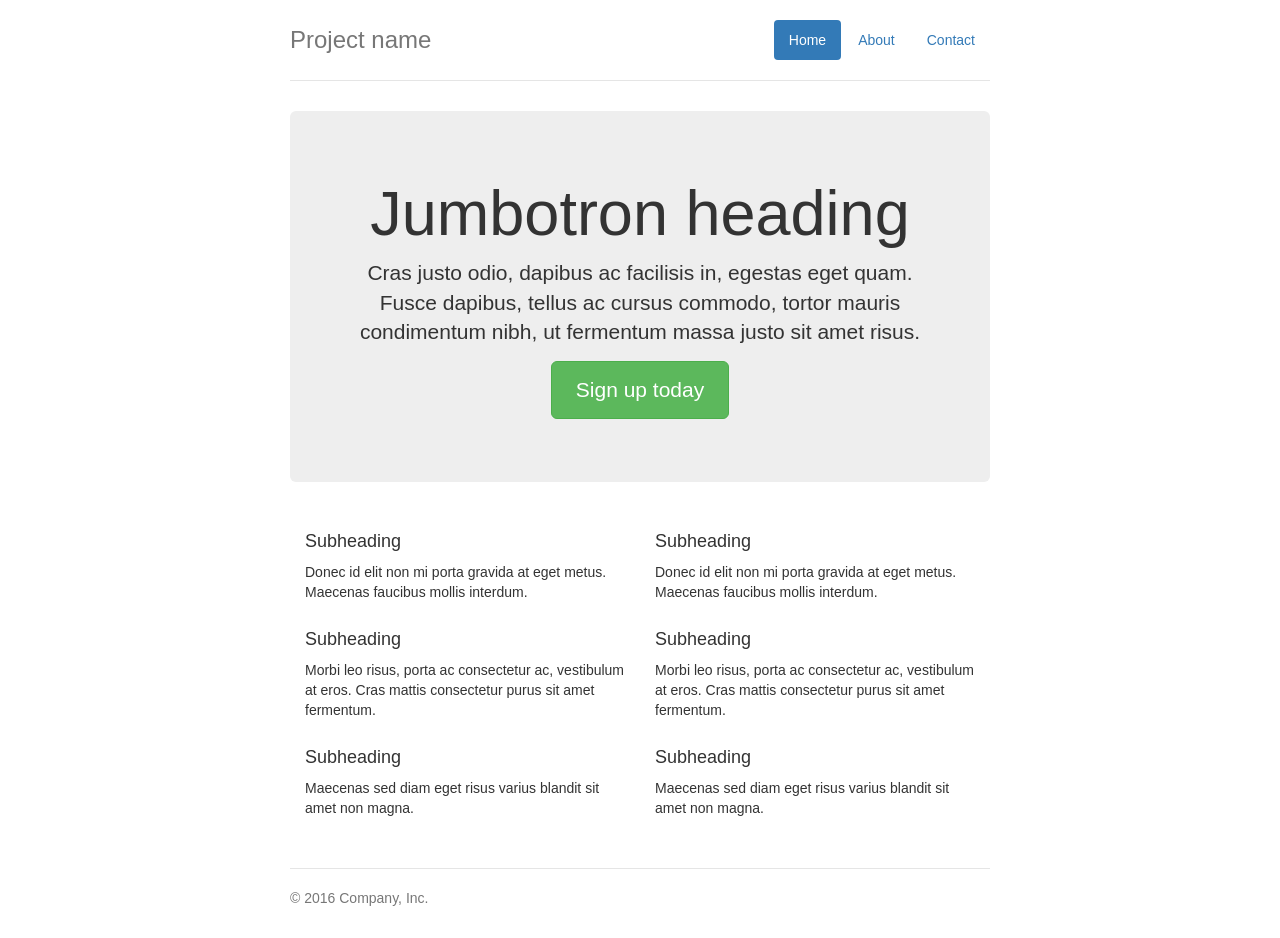
<file: Owl-flight/libs/bootstrap-3.3.7/docs/examples/jumbotron-narrow/index.html>
<!DOCTYPE html>
<html lang="en">
  <head>
    <meta charset="utf-8">
    <meta http-equiv="X-UA-Compatible" content="IE=edge">
    <meta name="viewport" content="width=device-width, initial-scale=1">
    <!-- The above 3 meta tags *must* come first in the head; any other head content must come *after* these tags -->
    <meta name="description" content="">
    <meta name="author" content="">
    <link rel="icon" href="../../favicon.ico">

    <title>Narrow Jumbotron Template for Bootstrap</title>

    <!-- Bootstrap core CSS -->
    <link href="../../dist/css/bootstrap.min.css" rel="stylesheet">

    <!-- IE10 viewport hack for Surface/desktop Windows 8 bug -->
    <link href="../../assets/css/ie10-viewport-bug-workaround.css" rel="stylesheet">

    <!-- Custom styles for this template -->
    <link href="jumbotron-narrow.css" rel="stylesheet">

    <!-- Just for debugging purposes. Don't actually copy these 2 lines! -->
    <!--[if lt IE 9]><script src="../../assets/js/ie8-responsive-file-warning.js"></script><![endif]-->
    <script src="../../assets/js/ie-emulation-modes-warning.js"></script>

    <!-- HTML5 shim and Respond.js for IE8 support of HTML5 elements and media queries -->
    <!--[if lt IE 9]>
      <script src="https://oss.maxcdn.com/html5shiv/3.7.3/html5shiv.min.js"></script>
      <script src="https://oss.maxcdn.com/respond/1.4.2/respond.min.js"></script>
    <![endif]-->
  </head>

  <body>

    <div class="container">
      <div class="header clearfix">
        <nav>
          <ul class="nav nav-pills pull-right">
            <li role="presentation" class="active"><a href="#">Home</a></li>
            <li role="presentation"><a href="#">About</a></li>
            <li role="presentation"><a href="#">Contact</a></li>
          </ul>
        </nav>
        <h3 class="text-muted">Project name</h3>
      </div>

      <div class="jumbotron">
        <h1>Jumbotron heading</h1>
        <p class="lead">Cras justo odio, dapibus ac facilisis in, egestas eget quam. Fusce dapibus, tellus ac cursus commodo, tortor mauris condimentum nibh, ut fermentum massa justo sit amet risus.</p>
        <p><a class="btn btn-lg btn-success" href="#" role="button">Sign up today</a></p>
      </div>

      <div class="row marketing">
        <div class="col-lg-6">
          <h4>Subheading</h4>
          <p>Donec id elit non mi porta gravida at eget metus. Maecenas faucibus mollis interdum.</p>

          <h4>Subheading</h4>
          <p>Morbi leo risus, porta ac consectetur ac, vestibulum at eros. Cras mattis consectetur purus sit amet fermentum.</p>

          <h4>Subheading</h4>
          <p>Maecenas sed diam eget risus varius blandit sit amet non magna.</p>
        </div>

        <div class="col-lg-6">
          <h4>Subheading</h4>
          <p>Donec id elit non mi porta gravida at eget metus. Maecenas faucibus mollis interdum.</p>

          <h4>Subheading</h4>
          <p>Morbi leo risus, porta ac consectetur ac, vestibulum at eros. Cras mattis consectetur purus sit amet fermentum.</p>

          <h4>Subheading</h4>
          <p>Maecenas sed diam eget risus varius blandit sit amet non magna.</p>
        </div>
      </div>

      <footer class="footer">
        <p>&copy; 2016 Company, Inc.</p>
      </footer>

    </div> <!-- /container -->


    <!-- IE10 viewport hack for Surface/desktop Windows 8 bug -->
    <script src="../../assets/js/ie10-viewport-bug-workaround.js"></script>
  </body>
</html>
</file>
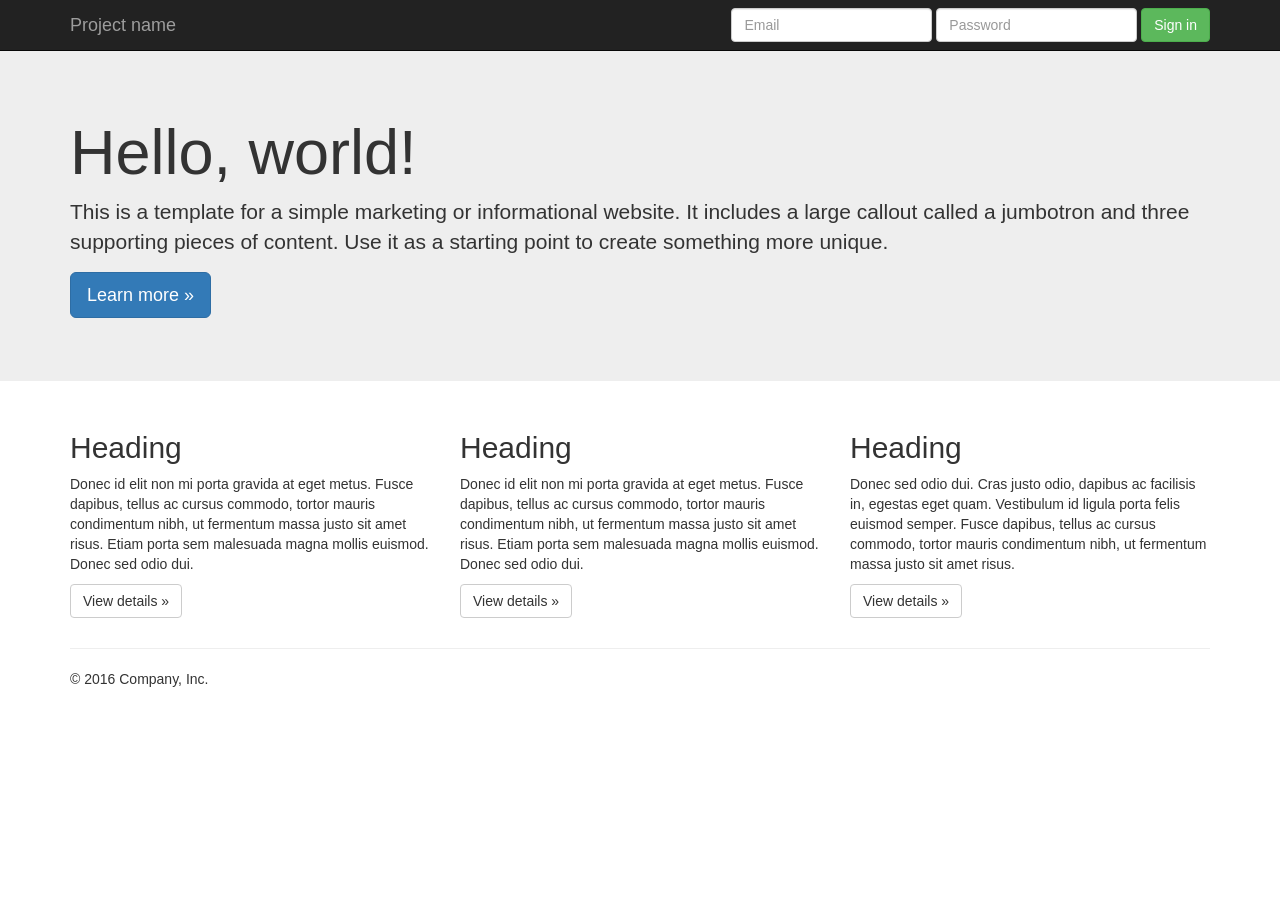
<file: Owl-flight/libs/bootstrap-3.3.7/docs/examples/jumbotron/index.html>
<!DOCTYPE html>
<html lang="en">
  <head>
    <meta charset="utf-8">
    <meta http-equiv="X-UA-Compatible" content="IE=edge">
    <meta name="viewport" content="width=device-width, initial-scale=1">
    <!-- The above 3 meta tags *must* come first in the head; any other head content must come *after* these tags -->
    <meta name="description" content="">
    <meta name="author" content="">
    <link rel="icon" href="../../favicon.ico">

    <title>Jumbotron Template for Bootstrap</title>

    <!-- Bootstrap core CSS -->
    <link href="../../dist/css/bootstrap.min.css" rel="stylesheet">

    <!-- IE10 viewport hack for Surface/desktop Windows 8 bug -->
    <link href="../../assets/css/ie10-viewport-bug-workaround.css" rel="stylesheet">

    <!-- Custom styles for this template -->
    <link href="jumbotron.css" rel="stylesheet">

    <!-- Just for debugging purposes. Don't actually copy these 2 lines! -->
    <!--[if lt IE 9]><script src="../../assets/js/ie8-responsive-file-warning.js"></script><![endif]-->
    <script src="../../assets/js/ie-emulation-modes-warning.js"></script>

    <!-- HTML5 shim and Respond.js for IE8 support of HTML5 elements and media queries -->
    <!--[if lt IE 9]>
      <script src="https://oss.maxcdn.com/html5shiv/3.7.3/html5shiv.min.js"></script>
      <script src="https://oss.maxcdn.com/respond/1.4.2/respond.min.js"></script>
    <![endif]-->
  </head>

  <body>

    <nav class="navbar navbar-inverse navbar-fixed-top">
      <div class="container">
        <div class="navbar-header">
          <button type="button" class="navbar-toggle collapsed" data-toggle="collapse" data-target="#navbar" aria-expanded="false" aria-controls="navbar">
            <span class="sr-only">Toggle navigation</span>
            <span class="icon-bar"></span>
            <span class="icon-bar"></span>
            <span class="icon-bar"></span>
          </button>
          <a class="navbar-brand" href="#">Project name</a>
        </div>
        <div id="navbar" class="navbar-collapse collapse">
          <form class="navbar-form navbar-right">
            <div class="form-group">
              <input type="text" placeholder="Email" class="form-control">
            </div>
            <div class="form-group">
              <input type="password" placeholder="Password" class="form-control">
            </div>
            <button type="submit" class="btn btn-success">Sign in</button>
          </form>
        </div><!--/.navbar-collapse -->
      </div>
    </nav>

    <!-- Main jumbotron for a primary marketing message or call to action -->
    <div class="jumbotron">
      <div class="container">
        <h1>Hello, world!</h1>
        <p>This is a template for a simple marketing or informational website. It includes a large callout called a jumbotron and three supporting pieces of content. Use it as a starting point to create something more unique.</p>
        <p><a class="btn btn-primary btn-lg" href="#" role="button">Learn more &raquo;</a></p>
      </div>
    </div>

    <div class="container">
      <!-- Example row of columns -->
      <div class="row">
        <div class="col-md-4">
          <h2>Heading</h2>
          <p>Donec id elit non mi porta gravida at eget metus. Fusce dapibus, tellus ac cursus commodo, tortor mauris condimentum nibh, ut fermentum massa justo sit amet risus. Etiam porta sem malesuada magna mollis euismod. Donec sed odio dui. </p>
          <p><a class="btn btn-default" href="#" role="button">View details &raquo;</a></p>
        </div>
        <div class="col-md-4">
          <h2>Heading</h2>
          <p>Donec id elit non mi porta gravida at eget metus. Fusce dapibus, tellus ac cursus commodo, tortor mauris condimentum nibh, ut fermentum massa justo sit amet risus. Etiam porta sem malesuada magna mollis euismod. Donec sed odio dui. </p>
          <p><a class="btn btn-default" href="#" role="button">View details &raquo;</a></p>
       </div>
        <div class="col-md-4">
          <h2>Heading</h2>
          <p>Donec sed odio dui. Cras justo odio, dapibus ac facilisis in, egestas eget quam. Vestibulum id ligula porta felis euismod semper. Fusce dapibus, tellus ac cursus commodo, tortor mauris condimentum nibh, ut fermentum massa justo sit amet risus.</p>
          <p><a class="btn btn-default" href="#" role="button">View details &raquo;</a></p>
        </div>
      </div>

      <hr>

      <footer>
        <p>&copy; 2016 Company, Inc.</p>
      </footer>
    </div> <!-- /container -->


    <!-- Bootstrap core JavaScript
    ================================================== -->
    <!-- Placed at the end of the document so the pages load faster -->
    <script src="https://ajax.googleapis.com/ajax/libs/jquery/1.12.4/jquery.min.js"></script>
    <script>window.jQuery || document.write('<script src="../../assets/js/vendor/jquery.min.js"><\/script>')</script>
    <script src="../../dist/js/bootstrap.min.js"></script>
    <!-- IE10 viewport hack for Surface/desktop Windows 8 bug -->
    <script src="../../assets/js/ie10-viewport-bug-workaround.js"></script>
  </body>
</html>
</file>
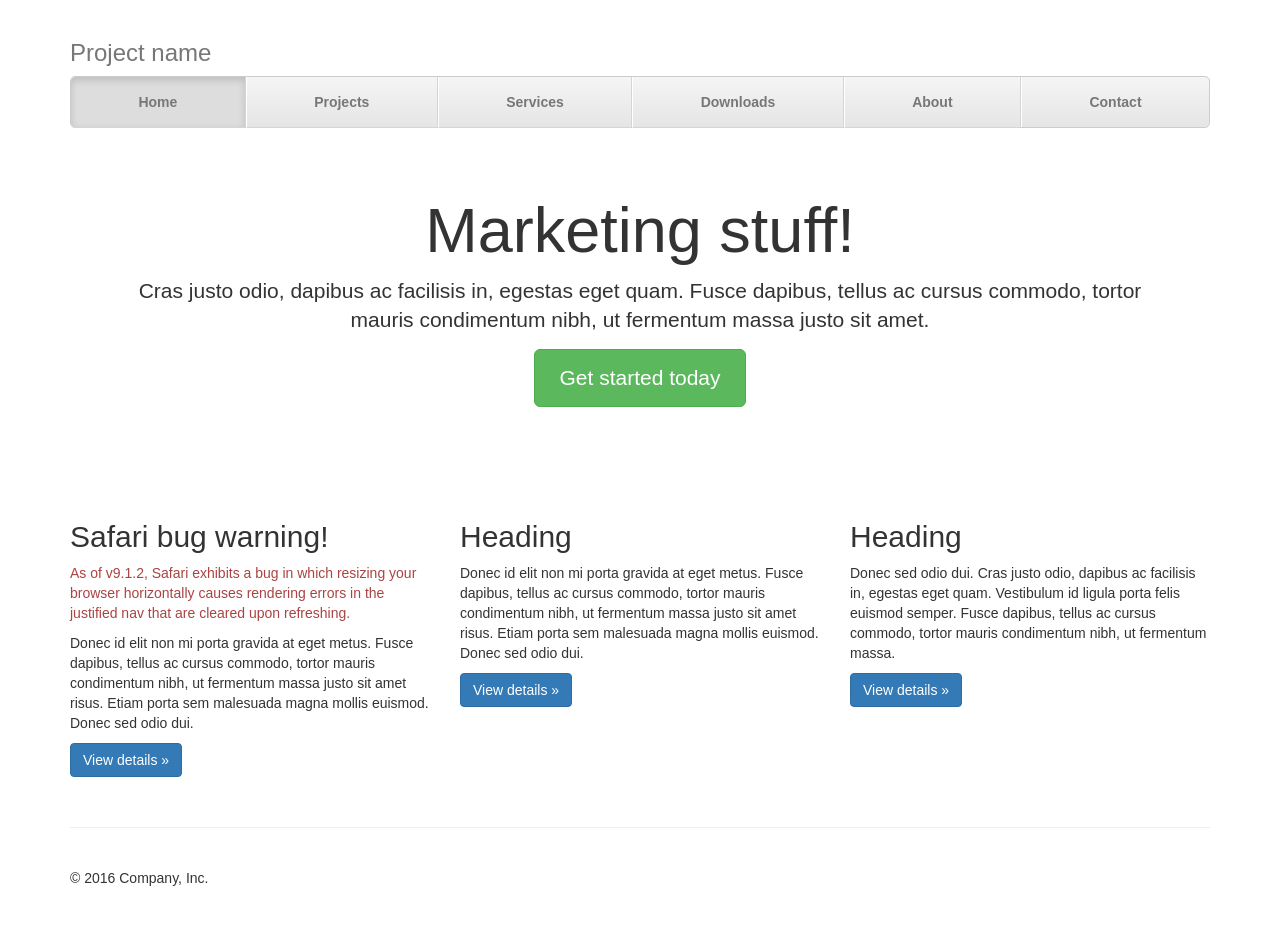
<file: Owl-flight/libs/bootstrap-3.3.7/docs/examples/justified-nav/index.html>
<!DOCTYPE html>
<html lang="en">
  <head>
    <meta charset="utf-8">
    <meta http-equiv="X-UA-Compatible" content="IE=edge">
    <meta name="viewport" content="width=device-width, initial-scale=1">
    <!-- The above 3 meta tags *must* come first in the head; any other head content must come *after* these tags -->
    <meta name="description" content="">
    <meta name="author" content="">
    <link rel="icon" href="../../favicon.ico">

    <title>Justified Nav Template for Bootstrap</title>

    <!-- Bootstrap core CSS -->
    <link href="../../dist/css/bootstrap.min.css" rel="stylesheet">

    <!-- IE10 viewport hack for Surface/desktop Windows 8 bug -->
    <link href="../../assets/css/ie10-viewport-bug-workaround.css" rel="stylesheet">

    <!-- Custom styles for this template -->
    <link href="justified-nav.css" rel="stylesheet">

    <!-- Just for debugging purposes. Don't actually copy these 2 lines! -->
    <!--[if lt IE 9]><script src="../../assets/js/ie8-responsive-file-warning.js"></script><![endif]-->
    <script src="../../assets/js/ie-emulation-modes-warning.js"></script>

    <!-- HTML5 shim and Respond.js for IE8 support of HTML5 elements and media queries -->
    <!--[if lt IE 9]>
      <script src="https://oss.maxcdn.com/html5shiv/3.7.3/html5shiv.min.js"></script>
      <script src="https://oss.maxcdn.com/respond/1.4.2/respond.min.js"></script>
    <![endif]-->
  </head>

  <body>

    <div class="container">

      <!-- The justified navigation menu is meant for single line per list item.
           Multiple lines will require custom code not provided by Bootstrap. -->
      <div class="masthead">
        <h3 class="text-muted">Project name</h3>
        <nav>
          <ul class="nav nav-justified">
            <li class="active"><a href="#">Home</a></li>
            <li><a href="#">Projects</a></li>
            <li><a href="#">Services</a></li>
            <li><a href="#">Downloads</a></li>
            <li><a href="#">About</a></li>
            <li><a href="#">Contact</a></li>
          </ul>
        </nav>
      </div>

      <!-- Jumbotron -->
      <div class="jumbotron">
        <h1>Marketing stuff!</h1>
        <p class="lead">Cras justo odio, dapibus ac facilisis in, egestas eget quam. Fusce dapibus, tellus ac cursus commodo, tortor mauris condimentum nibh, ut fermentum massa justo sit amet.</p>
        <p><a class="btn btn-lg btn-success" href="#" role="button">Get started today</a></p>
      </div>

      <!-- Example row of columns -->
      <div class="row">
        <div class="col-lg-4">
          <h2>Safari bug warning!</h2>
          <p class="text-danger">As of v9.1.2, Safari exhibits a bug in which resizing your browser horizontally causes rendering errors in the justified nav that are cleared upon refreshing.</p>
          <p>Donec id elit non mi porta gravida at eget metus. Fusce dapibus, tellus ac cursus commodo, tortor mauris condimentum nibh, ut fermentum massa justo sit amet risus. Etiam porta sem malesuada magna mollis euismod. Donec sed odio dui. </p>
          <p><a class="btn btn-primary" href="#" role="button">View details &raquo;</a></p>
        </div>
        <div class="col-lg-4">
          <h2>Heading</h2>
          <p>Donec id elit non mi porta gravida at eget metus. Fusce dapibus, tellus ac cursus commodo, tortor mauris condimentum nibh, ut fermentum massa justo sit amet risus. Etiam porta sem malesuada magna mollis euismod. Donec sed odio dui. </p>
          <p><a class="btn btn-primary" href="#" role="button">View details &raquo;</a></p>
       </div>
        <div class="col-lg-4">
          <h2>Heading</h2>
          <p>Donec sed odio dui. Cras justo odio, dapibus ac facilisis in, egestas eget quam. Vestibulum id ligula porta felis euismod semper. Fusce dapibus, tellus ac cursus commodo, tortor mauris condimentum nibh, ut fermentum massa.</p>
          <p><a class="btn btn-primary" href="#" role="button">View details &raquo;</a></p>
        </div>
      </div>

      <!-- Site footer -->
      <footer class="footer">
        <p>&copy; 2016 Company, Inc.</p>
      </footer>

    </div> <!-- /container -->


    <!-- IE10 viewport hack for Surface/desktop Windows 8 bug -->
    <script src="../../assets/js/ie10-viewport-bug-workaround.js"></script>
  </body>
</html>
</file>
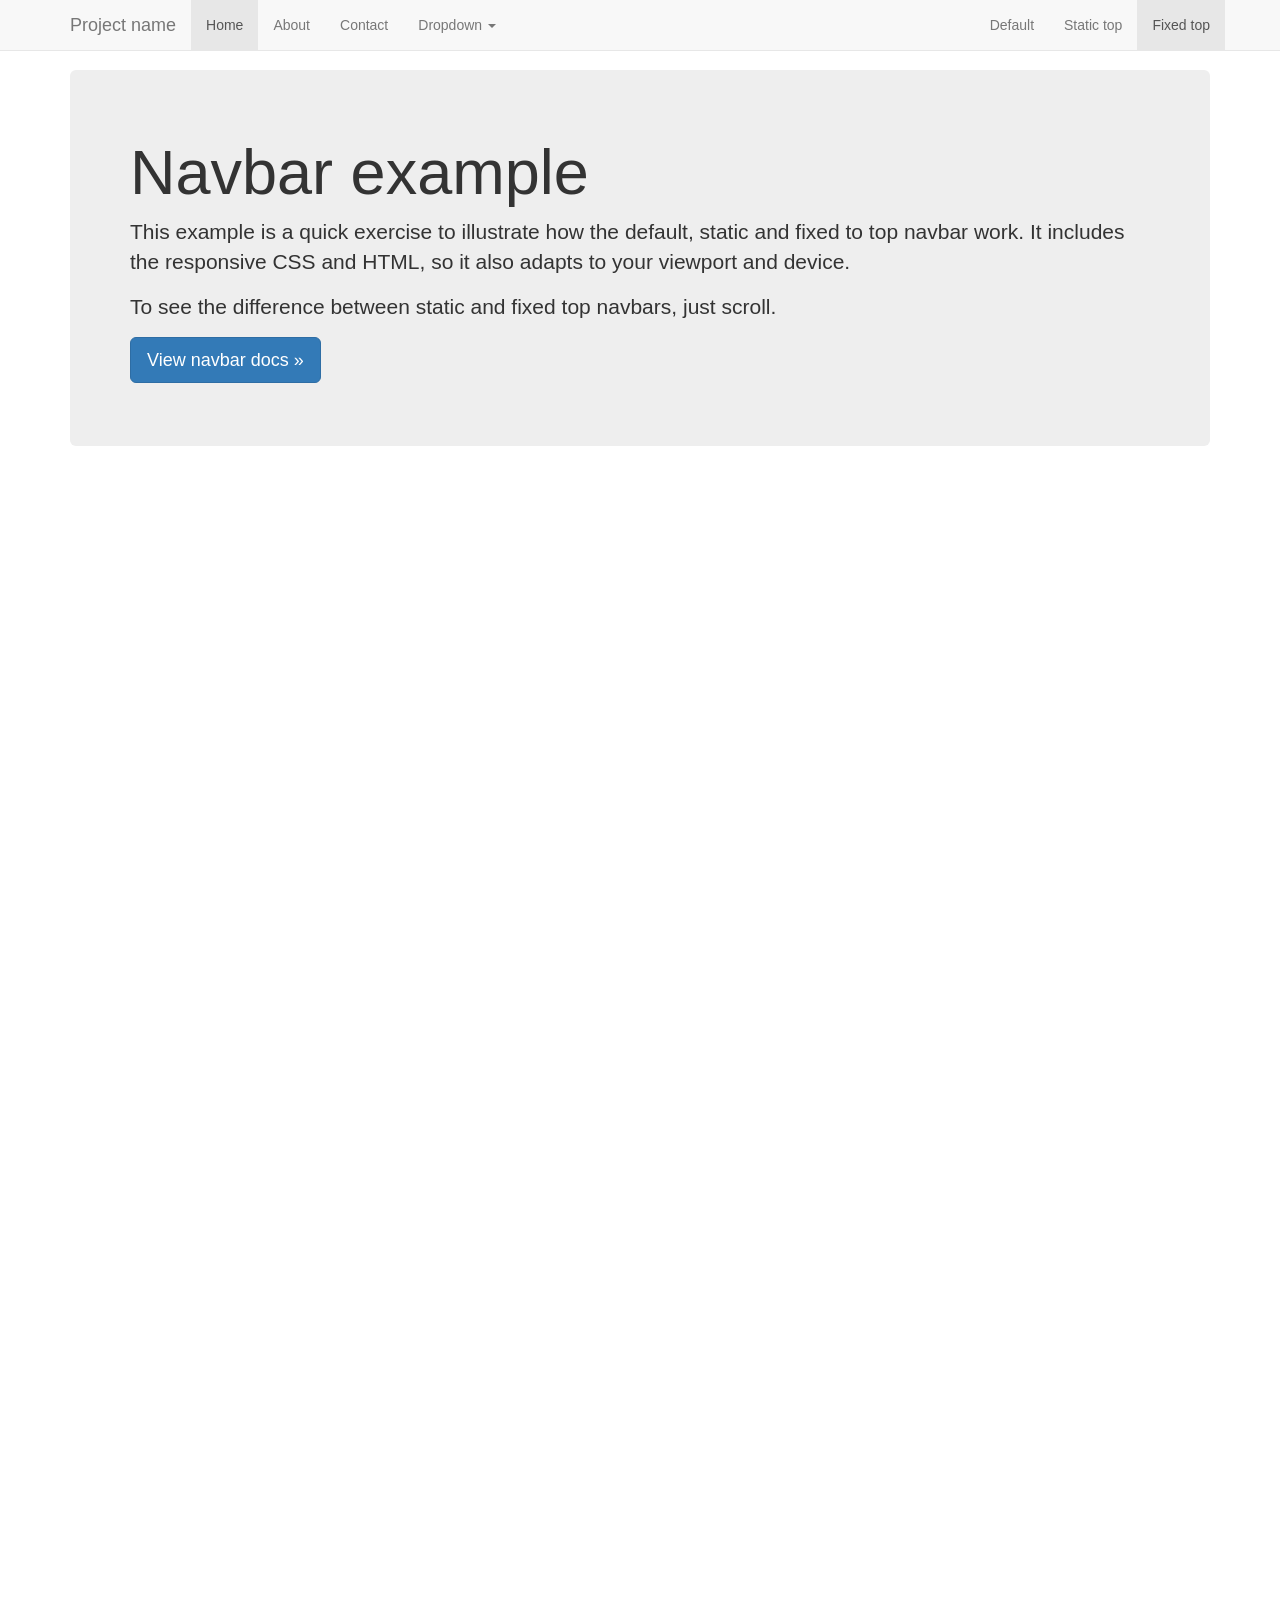
<file: Owl-flight/libs/bootstrap-3.3.7/docs/examples/navbar-fixed-top/index.html>
<!DOCTYPE html>
<html lang="en">
  <head>
    <meta charset="utf-8">
    <meta http-equiv="X-UA-Compatible" content="IE=edge">
    <meta name="viewport" content="width=device-width, initial-scale=1">
    <!-- The above 3 meta tags *must* come first in the head; any other head content must come *after* these tags -->
    <meta name="description" content="">
    <meta name="author" content="">
    <link rel="icon" href="../../favicon.ico">

    <title>Fixed Top Navbar Example for Bootstrap</title>

    <!-- Bootstrap core CSS -->
    <link href="../../dist/css/bootstrap.min.css" rel="stylesheet">

    <!-- IE10 viewport hack for Surface/desktop Windows 8 bug -->
    <link href="../../assets/css/ie10-viewport-bug-workaround.css" rel="stylesheet">

    <!-- Custom styles for this template -->
    <link href="navbar-fixed-top.css" rel="stylesheet">

    <!-- Just for debugging purposes. Don't actually copy these 2 lines! -->
    <!--[if lt IE 9]><script src="../../assets/js/ie8-responsive-file-warning.js"></script><![endif]-->
    <script src="../../assets/js/ie-emulation-modes-warning.js"></script>

    <!-- HTML5 shim and Respond.js for IE8 support of HTML5 elements and media queries -->
    <!--[if lt IE 9]>
      <script src="https://oss.maxcdn.com/html5shiv/3.7.3/html5shiv.min.js"></script>
      <script src="https://oss.maxcdn.com/respond/1.4.2/respond.min.js"></script>
    <![endif]-->
  </head>

  <body>

    <!-- Fixed navbar -->
    <nav class="navbar navbar-default navbar-fixed-top">
      <div class="container">
        <div class="navbar-header">
          <button type="button" class="navbar-toggle collapsed" data-toggle="collapse" data-target="#navbar" aria-expanded="false" aria-controls="navbar">
            <span class="sr-only">Toggle navigation</span>
            <span class="icon-bar"></span>
            <span class="icon-bar"></span>
            <span class="icon-bar"></span>
          </button>
          <a class="navbar-brand" href="#">Project name</a>
        </div>
        <div id="navbar" class="navbar-collapse collapse">
          <ul class="nav navbar-nav">
            <li class="active"><a href="#">Home</a></li>
            <li><a href="#about">About</a></li>
            <li><a href="#contact">Contact</a></li>
            <li class="dropdown">
              <a href="#" class="dropdown-toggle" data-toggle="dropdown" role="button" aria-haspopup="true" aria-expanded="false">Dropdown <span class="caret"></span></a>
              <ul class="dropdown-menu">
                <li><a href="#">Action</a></li>
                <li><a href="#">Another action</a></li>
                <li><a href="#">Something else here</a></li>
                <li role="separator" class="divider"></li>
                <li class="dropdown-header">Nav header</li>
                <li><a href="#">Separated link</a></li>
                <li><a href="#">One more separated link</a></li>
              </ul>
            </li>
          </ul>
          <ul class="nav navbar-nav navbar-right">
            <li><a href="../navbar/">Default</a></li>
            <li><a href="../navbar-static-top/">Static top</a></li>
            <li class="active"><a href="./">Fixed top <span class="sr-only">(current)</span></a></li>
          </ul>
        </div><!--/.nav-collapse -->
      </div>
    </nav>

    <div class="container">

      <!-- Main component for a primary marketing message or call to action -->
      <div class="jumbotron">
        <h1>Navbar example</h1>
        <p>This example is a quick exercise to illustrate how the default, static and fixed to top navbar work. It includes the responsive CSS and HTML, so it also adapts to your viewport and device.</p>
        <p>To see the difference between static and fixed top navbars, just scroll.</p>
        <p>
          <a class="btn btn-lg btn-primary" href="../../components/#navbar" role="button">View navbar docs &raquo;</a>
        </p>
      </div>

    </div> <!-- /container -->


    <!-- Bootstrap core JavaScript
    ================================================== -->
    <!-- Placed at the end of the document so the pages load faster -->
    <script src="https://ajax.googleapis.com/ajax/libs/jquery/1.12.4/jquery.min.js"></script>
    <script>window.jQuery || document.write('<script src="../../assets/js/vendor/jquery.min.js"><\/script>')</script>
    <script src="../../dist/js/bootstrap.min.js"></script>
    <!-- IE10 viewport hack for Surface/desktop Windows 8 bug -->
    <script src="../../assets/js/ie10-viewport-bug-workaround.js"></script>
  </body>
</html>
</file>
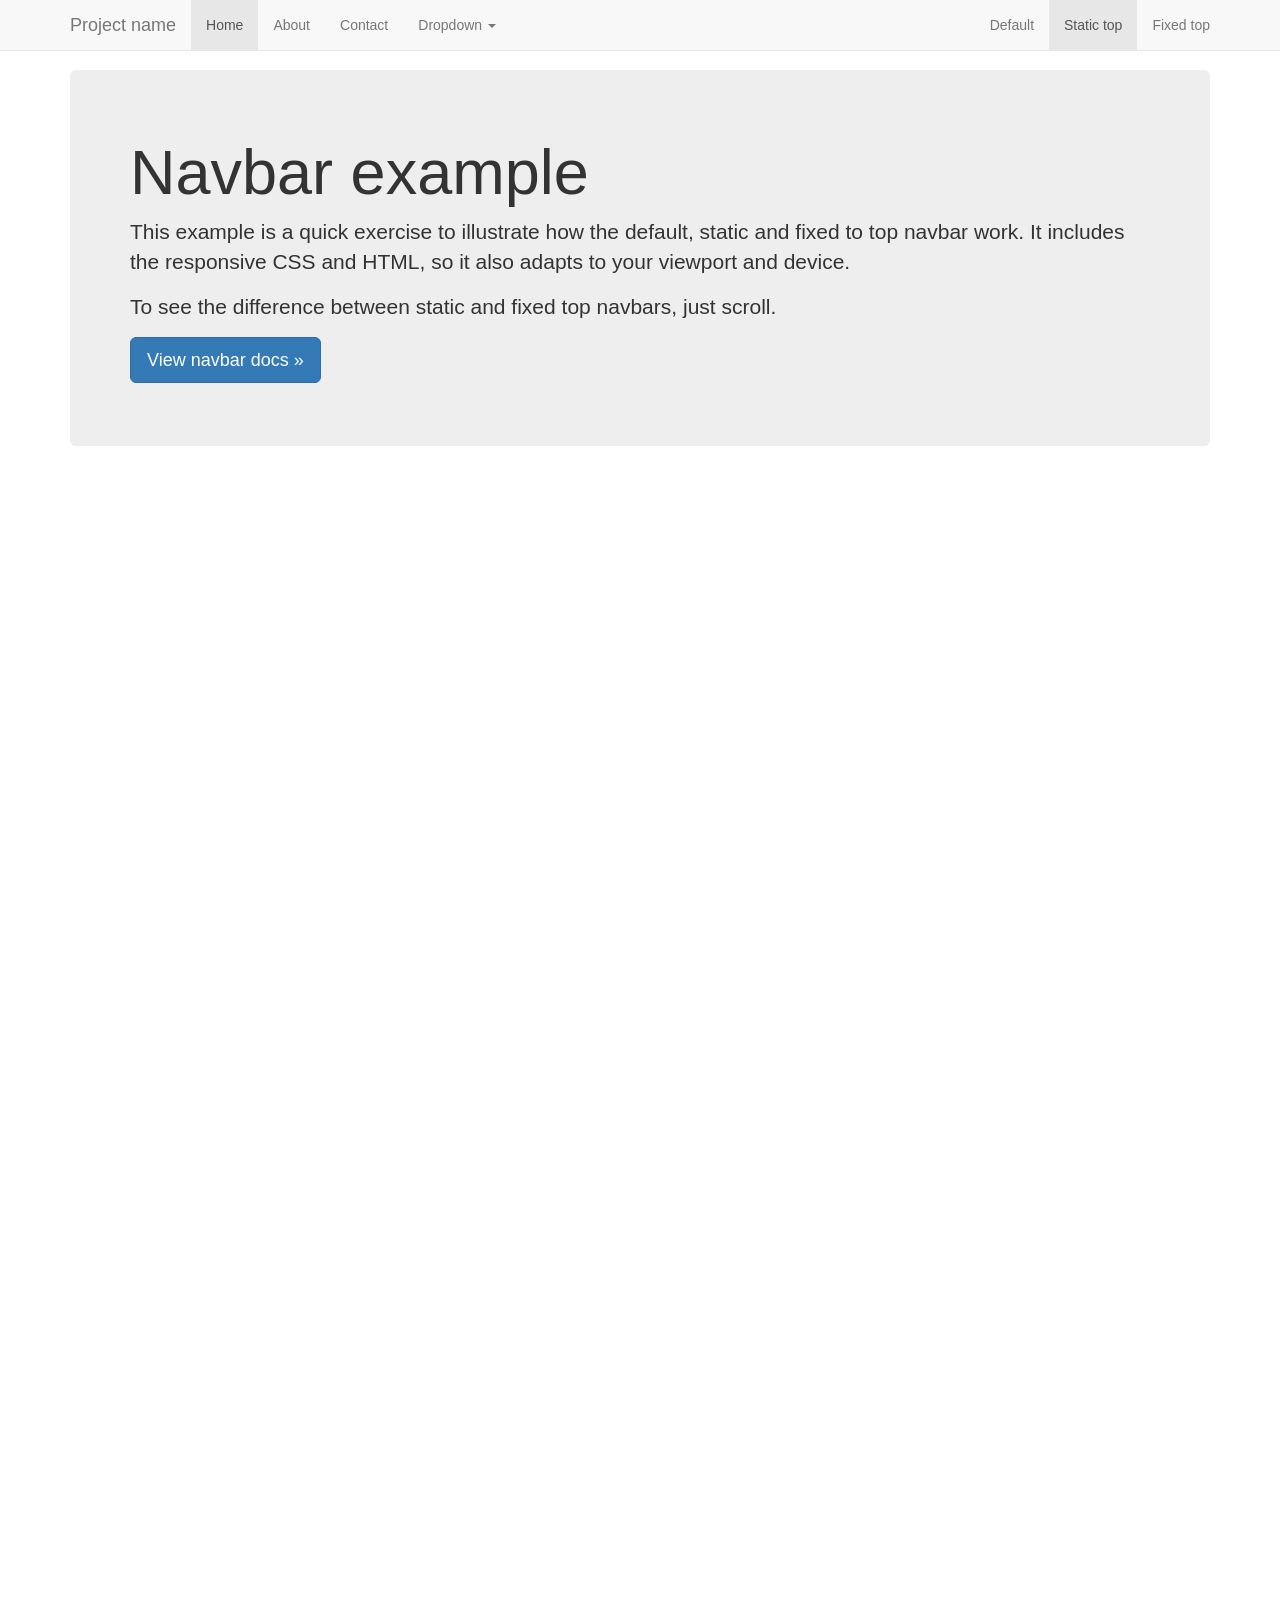
<file: Owl-flight/libs/bootstrap-3.3.7/docs/examples/navbar-static-top/index.html>
<!DOCTYPE html>
<html lang="en">
  <head>
    <meta charset="utf-8">
    <meta http-equiv="X-UA-Compatible" content="IE=edge">
    <meta name="viewport" content="width=device-width, initial-scale=1">
    <!-- The above 3 meta tags *must* come first in the head; any other head content must come *after* these tags -->
    <meta name="description" content="">
    <meta name="author" content="">
    <link rel="icon" href="../../favicon.ico">

    <title>Static Top Navbar Example for Bootstrap</title>

    <!-- Bootstrap core CSS -->
    <link href="../../dist/css/bootstrap.min.css" rel="stylesheet">

    <!-- IE10 viewport hack for Surface/desktop Windows 8 bug -->
    <link href="../../assets/css/ie10-viewport-bug-workaround.css" rel="stylesheet">

    <!-- Custom styles for this template -->
    <link href="navbar-static-top.css" rel="stylesheet">

    <!-- Just for debugging purposes. Don't actually copy these 2 lines! -->
    <!--[if lt IE 9]><script src="../../assets/js/ie8-responsive-file-warning.js"></script><![endif]-->
    <script src="../../assets/js/ie-emulation-modes-warning.js"></script>

    <!-- HTML5 shim and Respond.js for IE8 support of HTML5 elements and media queries -->
    <!--[if lt IE 9]>
      <script src="https://oss.maxcdn.com/html5shiv/3.7.3/html5shiv.min.js"></script>
      <script src="https://oss.maxcdn.com/respond/1.4.2/respond.min.js"></script>
    <![endif]-->
  </head>

  <body>

    <!-- Static navbar -->
    <nav class="navbar navbar-default navbar-static-top">
      <div class="container">
        <div class="navbar-header">
          <button type="button" class="navbar-toggle collapsed" data-toggle="collapse" data-target="#navbar" aria-expanded="false" aria-controls="navbar">
            <span class="sr-only">Toggle navigation</span>
            <span class="icon-bar"></span>
            <span class="icon-bar"></span>
            <span class="icon-bar"></span>
          </button>
          <a class="navbar-brand" href="#">Project name</a>
        </div>
        <div id="navbar" class="navbar-collapse collapse">
          <ul class="nav navbar-nav">
            <li class="active"><a href="#">Home</a></li>
            <li><a href="#about">About</a></li>
            <li><a href="#contact">Contact</a></li>
            <li class="dropdown">
              <a href="#" class="dropdown-toggle" data-toggle="dropdown" role="button" aria-haspopup="true" aria-expanded="false">Dropdown <span class="caret"></span></a>
              <ul class="dropdown-menu">
                <li><a href="#">Action</a></li>
                <li><a href="#">Another action</a></li>
                <li><a href="#">Something else here</a></li>
                <li role="separator" class="divider"></li>
                <li class="dropdown-header">Nav header</li>
                <li><a href="#">Separated link</a></li>
                <li><a href="#">One more separated link</a></li>
              </ul>
            </li>
          </ul>
          <ul class="nav navbar-nav navbar-right">
            <li><a href="../navbar/">Default</a></li>
            <li class="active"><a href="./">Static top <span class="sr-only">(current)</span></a></li>
            <li><a href="../navbar-fixed-top/">Fixed top</a></li>
          </ul>
        </div><!--/.nav-collapse -->
      </div>
    </nav>


    <div class="container">

      <!-- Main component for a primary marketing message or call to action -->
      <div class="jumbotron">
        <h1>Navbar example</h1>
        <p>This example is a quick exercise to illustrate how the default, static and fixed to top navbar work. It includes the responsive CSS and HTML, so it also adapts to your viewport and device.</p>
        <p>To see the difference between static and fixed top navbars, just scroll.</p>
        <p>
          <a class="btn btn-lg btn-primary" href="../../components/#navbar" role="button">View navbar docs &raquo;</a>
        </p>
      </div>

    </div> <!-- /container -->


    <!-- Bootstrap core JavaScript
    ================================================== -->
    <!-- Placed at the end of the document so the pages load faster -->
    <script src="https://ajax.googleapis.com/ajax/libs/jquery/1.12.4/jquery.min.js"></script>
    <script>window.jQuery || document.write('<script src="../../assets/js/vendor/jquery.min.js"><\/script>')</script>
    <script src="../../dist/js/bootstrap.min.js"></script>
    <!-- IE10 viewport hack for Surface/desktop Windows 8 bug -->
    <script src="../../assets/js/ie10-viewport-bug-workaround.js"></script>
  </body>
</html>
</file>
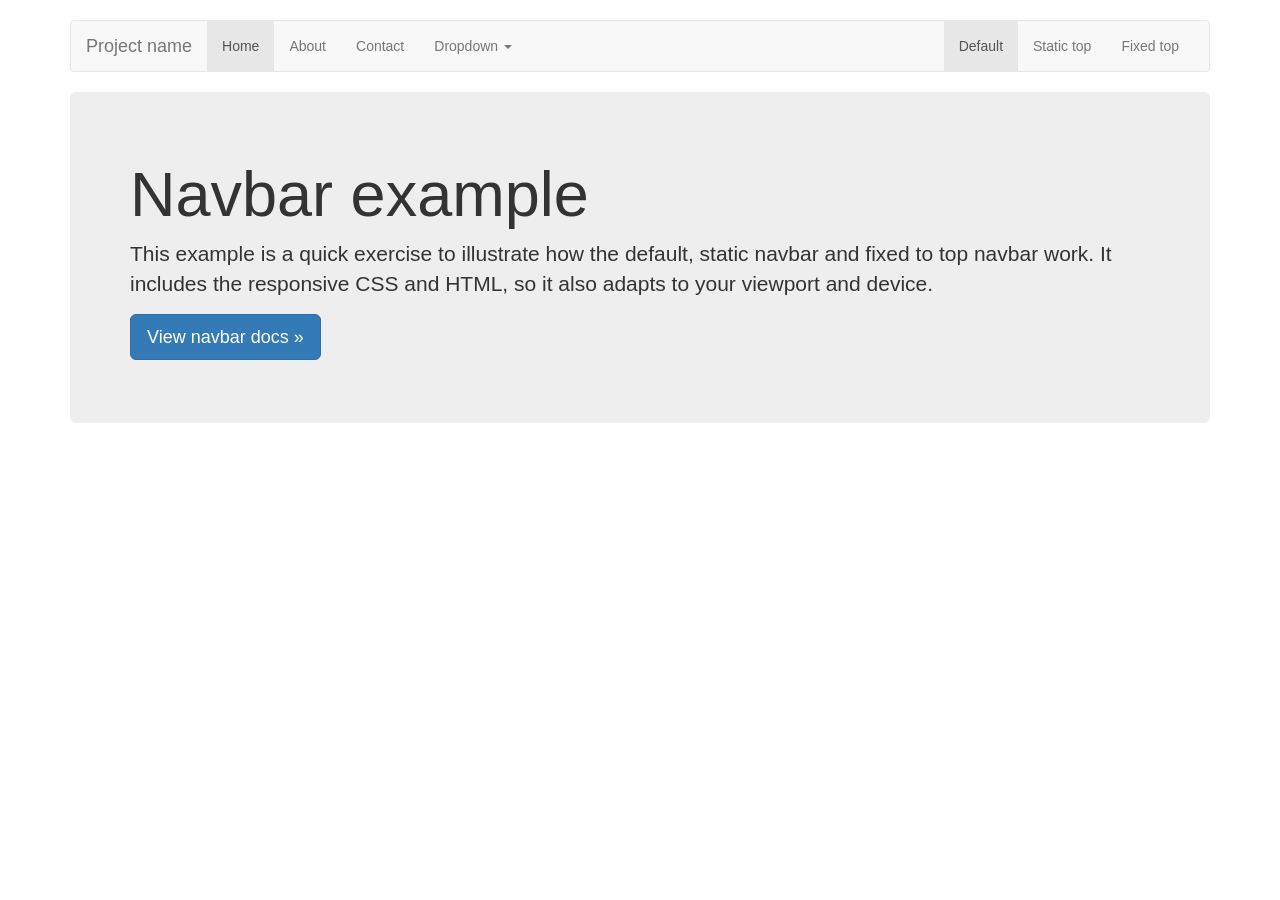
<file: Owl-flight/libs/bootstrap-3.3.7/docs/examples/navbar/index.html>
<!DOCTYPE html>
<html lang="en">
  <head>
    <meta charset="utf-8">
    <meta http-equiv="X-UA-Compatible" content="IE=edge">
    <meta name="viewport" content="width=device-width, initial-scale=1">
    <!-- The above 3 meta tags *must* come first in the head; any other head content must come *after* these tags -->
    <meta name="description" content="">
    <meta name="author" content="">
    <link rel="icon" href="../../favicon.ico">

    <title>Navbar Template for Bootstrap</title>

    <!-- Bootstrap core CSS -->
    <link href="../../dist/css/bootstrap.min.css" rel="stylesheet">

    <!-- IE10 viewport hack for Surface/desktop Windows 8 bug -->
    <link href="../../assets/css/ie10-viewport-bug-workaround.css" rel="stylesheet">

    <!-- Custom styles for this template -->
    <link href="navbar.css" rel="stylesheet">

    <!-- Just for debugging purposes. Don't actually copy these 2 lines! -->
    <!--[if lt IE 9]><script src="../../assets/js/ie8-responsive-file-warning.js"></script><![endif]-->
    <script src="../../assets/js/ie-emulation-modes-warning.js"></script>

    <!-- HTML5 shim and Respond.js for IE8 support of HTML5 elements and media queries -->
    <!--[if lt IE 9]>
      <script src="https://oss.maxcdn.com/html5shiv/3.7.3/html5shiv.min.js"></script>
      <script src="https://oss.maxcdn.com/respond/1.4.2/respond.min.js"></script>
    <![endif]-->
  </head>

  <body>

    <div class="container">

      <!-- Static navbar -->
      <nav class="navbar navbar-default">
        <div class="container-fluid">
          <div class="navbar-header">
            <button type="button" class="navbar-toggle collapsed" data-toggle="collapse" data-target="#navbar" aria-expanded="false" aria-controls="navbar">
              <span class="sr-only">Toggle navigation</span>
              <span class="icon-bar"></span>
              <span class="icon-bar"></span>
              <span class="icon-bar"></span>
            </button>
            <a class="navbar-brand" href="#">Project name</a>
          </div>
          <div id="navbar" class="navbar-collapse collapse">
            <ul class="nav navbar-nav">
              <li class="active"><a href="#">Home</a></li>
              <li><a href="#">About</a></li>
              <li><a href="#">Contact</a></li>
              <li class="dropdown">
                <a href="#" class="dropdown-toggle" data-toggle="dropdown" role="button" aria-haspopup="true" aria-expanded="false">Dropdown <span class="caret"></span></a>
                <ul class="dropdown-menu">
                  <li><a href="#">Action</a></li>
                  <li><a href="#">Another action</a></li>
                  <li><a href="#">Something else here</a></li>
                  <li role="separator" class="divider"></li>
                  <li class="dropdown-header">Nav header</li>
                  <li><a href="#">Separated link</a></li>
                  <li><a href="#">One more separated link</a></li>
                </ul>
              </li>
            </ul>
            <ul class="nav navbar-nav navbar-right">
              <li class="active"><a href="./">Default <span class="sr-only">(current)</span></a></li>
              <li><a href="../navbar-static-top/">Static top</a></li>
              <li><a href="../navbar-fixed-top/">Fixed top</a></li>
            </ul>
          </div><!--/.nav-collapse -->
        </div><!--/.container-fluid -->
      </nav>

      <!-- Main component for a primary marketing message or call to action -->
      <div class="jumbotron">
        <h1>Navbar example</h1>
        <p>This example is a quick exercise to illustrate how the default, static navbar and fixed to top navbar work. It includes the responsive CSS and HTML, so it also adapts to your viewport and device.</p>
        <p>
          <a class="btn btn-lg btn-primary" href="../../components/#navbar" role="button">View navbar docs &raquo;</a>
        </p>
      </div>

    </div> <!-- /container -->


    <!-- Bootstrap core JavaScript
    ================================================== -->
    <!-- Placed at the end of the document so the pages load faster -->
    <script src="https://ajax.googleapis.com/ajax/libs/jquery/1.12.4/jquery.min.js"></script>
    <script>window.jQuery || document.write('<script src="../../assets/js/vendor/jquery.min.js"><\/script>')</script>
    <script src="../../dist/js/bootstrap.min.js"></script>
    <!-- IE10 viewport hack for Surface/desktop Windows 8 bug -->
    <script src="../../assets/js/ie10-viewport-bug-workaround.js"></script>
  </body>
</html>
</file>
<file: Owl-flight/libs/bootstrap-3.3.7/docs/examples/blog/blog.css>
/*
 * Globals
 */

body {
  font-family: Georgia, "Times New Roman", Times, serif;
  color: #555;
}

h1, .h1,
h2, .h2,
h3, .h3,
h4, .h4,
h5, .h5,
h6, .h6 {
  margin-top: 0;
  font-family: "Helvetica Neue", Helvetica, Arial, sans-serif;
  font-weight: normal;
  color: #333;
}


/*
 * Override Bootstrap's default container.
 */

@media (min-width: 1200px) {
  .container {
    width: 970px;
  }
}


/*
 * Masthead for nav
 */

.blog-masthead {
  background-color: #428bca;
  -webkit-box-shadow: inset 0 -2px 5px rgba(0,0,0,.1);
          box-shadow: inset 0 -2px 5px rgba(0,0,0,.1);
}

/* Nav links */
.blog-nav-item {
  position: relative;
  display: inline-block;
  padding: 10px;
  font-weight: 500;
  color: #cdddeb;
}
.blog-nav-item:hover,
.blog-nav-item:focus {
  color: #fff;
  text-decoration: none;
}

/* Active state gets a caret at the bottom */
.blog-nav .active {
  color: #fff;
}
.blog-nav .active:after {
  position: absolute;
  bottom: 0;
  left: 50%;
  width: 0;
  height: 0;
  margin-left: -5px;
  vertical-align: middle;
  content: " ";
  border-right: 5px solid transparent;
  border-bottom: 5px solid;
  border-left: 5px solid transparent;
}


/*
 * Blog name and description
 */

.blog-header {
  padding-top: 20px;
  padding-bottom: 20px;
}
.blog-title {
  margin-top: 30px;
  margin-bottom: 0;
  font-size: 60px;
  font-weight: normal;
}
.blog-description {
  font-size: 20px;
  color: #999;
}


/*
 * Main column and sidebar layout
 */

.blog-main {
  font-size: 18px;
  line-height: 1.5;
}

/* Sidebar modules for boxing content */
.sidebar-module {
  padding: 15px;
  margin: 0 -15px 15px;
}
.sidebar-module-inset {
  padding: 15px;
  background-color: #f5f5f5;
  border-radius: 4px;
}
.sidebar-module-inset p:last-child,
.sidebar-module-inset ul:last-child,
.sidebar-module-inset ol:last-child {
  margin-bottom: 0;
}


/* Pagination */
.pager {
  margin-bottom: 60px;
  text-align: left;
}
.pager > li > a {
  width: 140px;
  padding: 10px 20px;
  text-align: center;
  border-radius: 30px;
}


/*
 * Blog posts
 */

.blog-post {
  margin-bottom: 60px;
}
.blog-post-title {
  margin-bottom: 5px;
  font-size: 40px;
}
.blog-post-meta {
  margin-bottom: 20px;
  color: #999;
}


/*
 * Footer
 */

.blog-footer {
  padding: 40px 0;
  color: #999;
  text-align: center;
  background-color: #f9f9f9;
  border-top: 1px solid #e5e5e5;
}
.blog-footer p:last-child {
  margin-bottom: 0;
}
</file>
<file: Owl-flight/libs/bootstrap-3.3.7/docs/examples/carousel/carousel.css>
/* GLOBAL STYLES
-------------------------------------------------- */
/* Padding below the footer and lighter body text */

body {
  padding-bottom: 40px;
  color: #5a5a5a;
}


/* CUSTOMIZE THE NAVBAR
-------------------------------------------------- */

/* Special class on .container surrounding .navbar, used for positioning it into place. */
.navbar-wrapper {
  position: absolute;
  top: 0;
  right: 0;
  left: 0;
  z-index: 20;
}

/* Flip around the padding for proper display in narrow viewports */
.navbar-wrapper > .container {
  padding-right: 0;
  padding-left: 0;
}
.navbar-wrapper .navbar {
  padding-right: 15px;
  padding-left: 15px;
}
.navbar-wrapper .navbar .container {
  width: auto;
}


/* CUSTOMIZE THE CAROUSEL
-------------------------------------------------- */

/* Carousel base class */
.carousel {
  height: 500px;
  margin-bottom: 60px;
}
/* Since positioning the image, we need to help out the caption */
.carousel-caption {
  z-index: 10;
}

/* Declare heights because of positioning of img element */
.carousel .item {
  height: 500px;
  background-color: #777;
}
.carousel-inner > .item > img {
  position: absolute;
  top: 0;
  left: 0;
  min-width: 100%;
  height: 500px;
}


/* MARKETING CONTENT
-------------------------------------------------- */

/* Center align the text within the three columns below the carousel */
.marketing .col-lg-4 {
  margin-bottom: 20px;
  text-align: center;
}
.marketing h2 {
  font-weight: normal;
}
.marketing .col-lg-4 p {
  margin-right: 10px;
  margin-left: 10px;
}


/* Featurettes
------------------------- */

.featurette-divider {
  margin: 80px 0; /* Space out the Bootstrap <hr> more */
}

/* Thin out the marketing headings */
.featurette-heading {
  font-weight: 300;
  line-height: 1;
  letter-spacing: -1px;
}


/* RESPONSIVE CSS
-------------------------------------------------- */

@media (min-width: 768px) {
  /* Navbar positioning foo */
  .navbar-wrapper {
    margin-top: 20px;
  }
  .navbar-wrapper .container {
    padding-right: 15px;
    padding-left: 15px;
  }
  .navbar-wrapper .navbar {
    padding-right: 0;
    padding-left: 0;
  }

  /* The navbar becomes detached from the top, so we round the corners */
  .navbar-wrapper .navbar {
    border-radius: 4px;
  }

  /* Bump up size of carousel content */
  .carousel-caption p {
    margin-bottom: 20px;
    font-size: 21px;
    line-height: 1.4;
  }

  .featurette-heading {
    font-size: 50px;
  }
}

@media (min-width: 992px) {
  .featurette-heading {
    margin-top: 120px;
  }
}
</file>
<file: Owl-flight/libs/bootstrap-3.3.7/docs/examples/cover/cover.css>
/*
 * Globals
 */

/* Links */
a,
a:focus,
a:hover {
  color: #fff;
}

/* Custom default button */
.btn-default,
.btn-default:hover,
.btn-default:focus {
  color: #333;
  text-shadow: none; /* Prevent inheritance from `body` */
  background-color: #fff;
  border: 1px solid #fff;
}


/*
 * Base structure
 */

html,
body {
  height: 100%;
  background-color: #333;
}
body {
  color: #fff;
  text-align: center;
  text-shadow: 0 1px 3px rgba(0,0,0,.5);
}

/* Extra markup and styles for table-esque vertical and horizontal centering */
.site-wrapper {
  display: table;
  width: 100%;
  height: 100%; /* For at least Firefox */
  min-height: 100%;
  -webkit-box-shadow: inset 0 0 100px rgba(0,0,0,.5);
          box-shadow: inset 0 0 100px rgba(0,0,0,.5);
}
.site-wrapper-inner {
  display: table-cell;
  vertical-align: top;
}
.cover-container {
  margin-right: auto;
  margin-left: auto;
}

/* Padding for spacing */
.inner {
  padding: 30px;
}


/*
 * Header
 */
.masthead-brand {
  margin-top: 10px;
  margin-bottom: 10px;
}

.masthead-nav > li {
  display: inline-block;
}
.masthead-nav > li + li {
  margin-left: 20px;
}
.masthead-nav > li > a {
  padding-right: 0;
  padding-left: 0;
  font-size: 16px;
  font-weight: bold;
  color: #fff; /* IE8 proofing */
  color: rgba(255,255,255,.75);
  border-bottom: 2px solid transparent;
}
.masthead-nav > li > a:hover,
.masthead-nav > li > a:focus {
  background-color: transparent;
  border-bottom-color: #a9a9a9;
  border-bottom-color: rgba(255,255,255,.25);
}
.masthead-nav > .active > a,
.masthead-nav > .active > a:hover,
.masthead-nav > .active > a:focus {
  color: #fff;
  border-bottom-color: #fff;
}

@media (min-width: 768px) {
  .masthead-brand {
    float: left;
  }
  .masthead-nav {
    float: right;
  }
}


/*
 * Cover
 */

.cover {
  padding: 0 20px;
}
.cover .btn-lg {
  padding: 10px 20px;
  font-weight: bold;
}


/*
 * Footer
 */

.mastfoot {
  color: #999; /* IE8 proofing */
  color: rgba(255,255,255,.5);
}


/*
 * Affix and center
 */

@media (min-width: 768px) {
  /* Pull out the header and footer */
  .masthead {
    position: fixed;
    top: 0;
  }
  .mastfoot {
    position: fixed;
    bottom: 0;
  }
  /* Start the vertical centering */
  .site-wrapper-inner {
    vertical-align: middle;
  }
  /* Handle the widths */
  .masthead,
  .mastfoot,
  .cover-container {
    width: 100%; /* Must be percentage or pixels for horizontal alignment */
  }
}

@media (min-width: 992px) {
  .masthead,
  .mastfoot,
  .cover-container {
    width: 700px;
  }
}
</file>
<file: Owl-flight/libs/bootstrap-3.3.7/docs/examples/dashboard/dashboard.css>
/*
 * Base structure
 */

/* Move down content because we have a fixed navbar that is 50px tall */
body {
  padding-top: 50px;
}


/*
 * Global add-ons
 */

.sub-header {
  padding-bottom: 10px;
  border-bottom: 1px solid #eee;
}

/*
 * Top navigation
 * Hide default border to remove 1px line.
 */
.navbar-fixed-top {
  border: 0;
}

/*
 * Sidebar
 */

/* Hide for mobile, show later */
.sidebar {
  display: none;
}
@media (min-width: 768px) {
  .sidebar {
    position: fixed;
    top: 51px;
    bottom: 0;
    left: 0;
    z-index: 1000;
    display: block;
    padding: 20px;
    overflow-x: hidden;
    overflow-y: auto; /* Scrollable contents if viewport is shorter than content. */
    background-color: #f5f5f5;
    border-right: 1px solid #eee;
  }
}

/* Sidebar navigation */
.nav-sidebar {
  margin-right: -21px; /* 20px padding + 1px border */
  margin-bottom: 20px;
  margin-left: -20px;
}
.nav-sidebar > li > a {
  padding-right: 20px;
  padding-left: 20px;
}
.nav-sidebar > .active > a,
.nav-sidebar > .active > a:hover,
.nav-sidebar > .active > a:focus {
  color: #fff;
  background-color: #428bca;
}


/*
 * Main content
 */

.main {
  padding: 20px;
}
@media (min-width: 768px) {
  .main {
    padding-right: 40px;
    padding-left: 40px;
  }
}
.main .page-header {
  margin-top: 0;
}


/*
 * Placeholder dashboard ideas
 */

.placeholders {
  margin-bottom: 30px;
  text-align: center;
}
.placeholders h4 {
  margin-bottom: 0;
}
.placeholder {
  margin-bottom: 20px;
}
.placeholder img {
  display: inline-block;
  border-radius: 50%;
}
</file>
<file: Owl-flight/libs/bootstrap-3.3.7/docs/examples/grid/grid.css>
h4 {
  margin-top: 25px;
}
.row {
  margin-bottom: 20px;
}
.row .row {
  margin-top: 10px;
  margin-bottom: 0;
}
[class*="col-"] {
  padding-top: 15px;
  padding-bottom: 15px;
  background-color: #eee;
  background-color: rgba(86,61,124,.15);
  border: 1px solid #ddd;
  border: 1px solid rgba(86,61,124,.2);
}

hr {
  margin-top: 40px;
  margin-bottom: 40px;
}
</file>
<file: Owl-flight/libs/bootstrap-3.3.7/docs/examples/jumbotron-narrow/jumbotron-narrow.css>
/* Space out content a bit */
body {
  padding-top: 20px;
  padding-bottom: 20px;
}

/* Everything but the jumbotron gets side spacing for mobile first views */
.header,
.marketing,
.footer {
  padding-right: 15px;
  padding-left: 15px;
}

/* Custom page header */
.header {
  padding-bottom: 20px;
  border-bottom: 1px solid #e5e5e5;
}
/* Make the masthead heading the same height as the navigation */
.header h3 {
  margin-top: 0;
  margin-bottom: 0;
  line-height: 40px;
}

/* Custom page footer */
.footer {
  padding-top: 19px;
  color: #777;
  border-top: 1px solid #e5e5e5;
}

/* Customize container */
@media (min-width: 768px) {
  .container {
    max-width: 730px;
  }
}
.container-narrow > hr {
  margin: 30px 0;
}

/* Main marketing message and sign up button */
.jumbotron {
  text-align: center;
  border-bottom: 1px solid #e5e5e5;
}
.jumbotron .btn {
  padding: 14px 24px;
  font-size: 21px;
}

/* Supporting marketing content */
.marketing {
  margin: 40px 0;
}
.marketing p + h4 {
  margin-top: 28px;
}

/* Responsive: Portrait tablets and up */
@media screen and (min-width: 768px) {
  /* Remove the padding we set earlier */
  .header,
  .marketing,
  .footer {
    padding-right: 0;
    padding-left: 0;
  }
  /* Space out the masthead */
  .header {
    margin-bottom: 30px;
  }
  /* Remove the bottom border on the jumbotron for visual effect */
  .jumbotron {
    border-bottom: 0;
  }
}
</file>
<file: Owl-flight/libs/bootstrap-3.3.7/docs/examples/jumbotron/jumbotron.css>
/* Move down content because we have a fixed navbar that is 50px tall */
body {
  padding-top: 50px;
  padding-bottom: 20px;
}
</file>
<file: Owl-flight/libs/bootstrap-3.3.7/docs/examples/justified-nav/justified-nav.css>
body {
  padding-top: 20px;
}

.footer {
  padding-top: 40px;
  padding-bottom: 40px;
  margin-top: 40px;
  border-top: 1px solid #eee;
}

/* Main marketing message and sign up button */
.jumbotron {
  text-align: center;
  background-color: transparent;
}
.jumbotron .btn {
  padding: 14px 24px;
  font-size: 21px;
}

/* Customize the nav-justified links to be fill the entire space of the .navbar */

.nav-justified {
  background-color: #eee;
  border: 1px solid #ccc;
  border-radius: 5px;
}
.nav-justified > li > a {
  padding-top: 15px;
  padding-bottom: 15px;
  margin-bottom: 0;
  font-weight: bold;
  color: #777;
  text-align: center;
  background-color: #e5e5e5; /* Old browsers */
  background-image: -webkit-gradient(linear, left top, left bottom, from(#f5f5f5), to(#e5e5e5));
  background-image: -webkit-linear-gradient(top, #f5f5f5 0%, #e5e5e5 100%);
  background-image:      -o-linear-gradient(top, #f5f5f5 0%, #e5e5e5 100%);
  background-image:         linear-gradient(to bottom, #f5f5f5 0%,#e5e5e5 100%);
  filter: progid:DXImageTransform.Microsoft.gradient( startColorstr='#f5f5f5', endColorstr='#e5e5e5',GradientType=0 ); /* IE6-9 */
  background-repeat: repeat-x; /* Repeat the gradient */
  border-bottom: 1px solid #d5d5d5;
}
.nav-justified > .active > a,
.nav-justified > .active > a:hover,
.nav-justified > .active > a:focus {
  background-color: #ddd;
  background-image: none;
  -webkit-box-shadow: inset 0 3px 7px rgba(0,0,0,.15);
          box-shadow: inset 0 3px 7px rgba(0,0,0,.15);
}
.nav-justified > li:first-child > a {
  border-radius: 5px 5px 0 0;
}
.nav-justified > li:last-child > a {
  border-bottom: 0;
  border-radius: 0 0 5px 5px;
}

@media (min-width: 768px) {
  .nav-justified {
    max-height: 52px;
  }
  .nav-justified > li > a {
    border-right: 1px solid #d5d5d5;
    border-left: 1px solid #fff;
  }
  .nav-justified > li:first-child > a {
    border-left: 0;
    border-radius: 5px 0 0 5px;
  }
  .nav-justified > li:last-child > a {
    border-right: 0;
    border-radius: 0 5px 5px 0;
  }
}

/* Responsive: Portrait tablets and up */
@media screen and (min-width: 768px) {
  /* Remove the padding we set earlier */
  .masthead,
  .marketing,
  .footer {
    padding-right: 0;
    padding-left: 0;
  }
}
</file>
<file: Owl-flight/libs/bootstrap-3.3.7/docs/examples/navbar-fixed-top/navbar-fixed-top.css>
body {
  min-height: 2000px;
  padding-top: 70px;
}
</file>
<file: Owl-flight/libs/bootstrap-3.3.7/docs/examples/navbar-static-top/navbar-static-top.css>
body {
  min-height: 2000px;
}

.navbar-static-top {
  margin-bottom: 19px;
}
</file>
<file: Owl-flight/libs/bootstrap-3.3.7/docs/examples/navbar/navbar.css>
body {
  padding-top: 20px;
  padding-bottom: 20px;
}

.navbar {
  margin-bottom: 20px;
}
</file>
<file: Owl-flight/libs/bootstrap-3.3.7/js/tests/vendor/qunit.css>
/*!
 * QUnit 1.22.0
 * https://qunitjs.com/
 *
 * Copyright jQuery Foundation and other contributors
 * Released under the MIT license
 * https://jquery.org/license
 *
 * Date: 2016-02-23T15:57Z
 */

/** Font Family and Sizes */

#qunit-tests, #qunit-header, #qunit-banner, #qunit-testrunner-toolbar, #qunit-filteredTest, #qunit-userAgent, #qunit-testresult {
	font-family: "Helvetica Neue Light", "HelveticaNeue-Light", "Helvetica Neue", Calibri, Helvetica, Arial, sans-serif;
}

#qunit-testrunner-toolbar, #qunit-filteredTest, #qunit-userAgent, #qunit-testresult, #qunit-tests li { font-size: small; }
#qunit-tests { font-size: smaller; }


/** Resets */

#qunit-tests, #qunit-header, #qunit-banner, #qunit-filteredTest, #qunit-userAgent, #qunit-testresult, #qunit-modulefilter {
	margin: 0;
	padding: 0;
}


/** Header */

#qunit-header {
	padding: 0.5em 0 0.5em 1em;

	color: #8699A4;
	background-color: #0D3349;

	font-size: 1.5em;
	line-height: 1em;
	font-weight: 400;

	border-radius: 5px 5px 0 0;
}

#qunit-header a {
	text-decoration: none;
	color: #C2CCD1;
}

#qunit-header a:hover,
#qunit-header a:focus {
	color: #FFF;
}

#qunit-testrunner-toolbar label {
	display: inline-block;
	padding: 0 0.5em 0 0.1em;
}

#qunit-banner {
	height: 5px;
}

#qunit-testrunner-toolbar {
	padding: 0.5em 1em 0.5em 1em;
	color: #5E740B;
	background-color: #EEE;
	overflow: hidden;
}

#qunit-filteredTest {
	padding: 0.5em 1em 0.5em 1em;
	background-color: #F4FF77;
	color: #366097;
}

#qunit-userAgent {
	padding: 0.5em 1em 0.5em 1em;
	background-color: #2B81AF;
	color: #FFF;
	text-shadow: rgba(0, 0, 0, 0.5) 2px 2px 1px;
}

#qunit-modulefilter-container {
	float: right;
	padding: 0.2em;
}

.qunit-url-config {
	display: inline-block;
	padding: 0.1em;
}

.qunit-filter {
	display: block;
	float: right;
	margin-left: 1em;
}

/** Tests: Pass/Fail */

#qunit-tests {
	list-style-position: inside;
}

#qunit-tests li {
	padding: 0.4em 1em 0.4em 1em;
	border-bottom: 1px solid #FFF;
	list-style-position: inside;
}

#qunit-tests > li {
	display: none;
}

#qunit-tests li.running,
#qunit-tests li.pass,
#qunit-tests li.fail,
#qunit-tests li.skipped {
	display: list-item;
}

#qunit-tests.hidepass {
	position: relative;
}

#qunit-tests.hidepass li.running,
#qunit-tests.hidepass li.pass {
	visibility: hidden;
	position: absolute;
	width:   0;
	height:  0;
	padding: 0;
	border:  0;
	margin:  0;
}

#qunit-tests li strong {
	cursor: pointer;
}

#qunit-tests li.skipped strong {
	cursor: default;
}

#qunit-tests li a {
	padding: 0.5em;
	color: #C2CCD1;
	text-decoration: none;
}

#qunit-tests li p a {
	padding: 0.25em;
	color: #6B6464;
}
#qunit-tests li a:hover,
#qunit-tests li a:focus {
	color: #000;
}

#qunit-tests li .runtime {
	float: right;
	font-size: smaller;
}

.qunit-assert-list {
	margin-top: 0.5em;
	padding: 0.5em;

	background-color: #FFF;

	border-radius: 5px;
}

.qunit-source {
	margin: 0.6em 0 0.3em;
}

.qunit-collapsed {
	display: none;
}

#qunit-tests table {
	border-collapse: collapse;
	margin-top: 0.2em;
}

#qunit-tests th {
	text-align: right;
	vertical-align: top;
	padding: 0 0.5em 0 0;
}

#qunit-tests td {
	vertical-align: top;
}

#qunit-tests pre {
	margin: 0;
	white-space: pre-wrap;
	word-wrap: break-word;
}

#qunit-tests del {
	background-color: #E0F2BE;
	color: #374E0C;
	text-decoration: none;
}

#qunit-tests ins {
	background-color: #FFCACA;
	color: #500;
	text-decoration: none;
}

/*** Test Counts */

#qunit-tests b.counts                       { color: #000; }
#qunit-tests b.passed                       { color: #5E740B; }
#qunit-tests b.failed                       { color: #710909; }

#qunit-tests li li {
	padding: 5px;
	background-color: #FFF;
	border-bottom: none;
	list-style-position: inside;
}

/*** Passing Styles */

#qunit-tests li li.pass {
	color: #3C510C;
	background-color: #FFF;
	border-left: 10px solid #C6E746;
}

#qunit-tests .pass                          { color: #528CE0; background-color: #D2E0E6; }
#qunit-tests .pass .test-name               { color: #366097; }

#qunit-tests .pass .test-actual,
#qunit-tests .pass .test-expected           { color: #999; }

#qunit-banner.qunit-pass                    { background-color: #C6E746; }

/*** Failing Styles */

#qunit-tests li li.fail {
	color: #710909;
	background-color: #FFF;
	border-left: 10px solid #EE5757;
	white-space: pre;
}

#qunit-tests > li:last-child {
	border-radius: 0 0 5px 5px;
}

#qunit-tests .fail                          { color: #000; background-color: #EE5757; }
#qunit-tests .fail .test-name,
#qunit-tests .fail .module-name             { color: #000; }

#qunit-tests .fail .test-actual             { color: #EE5757; }
#qunit-tests .fail .test-expected           { color: #008000; }

#qunit-banner.qunit-fail                    { background-color: #EE5757; }

/*** Skipped tests */

#qunit-tests .skipped {
	background-color: #EBECE9;
}

#qunit-tests .qunit-skipped-label {
	background-color: #F4FF77;
	display: inline-block;
	font-style: normal;
	color: #366097;
	line-height: 1.8em;
	padding: 0 0.5em;
	margin: -0.4em 0.4em -0.4em 0;
}

/** Result */

#qunit-testresult {
	padding: 0.5em 1em 0.5em 1em;

	color: #2B81AF;
	background-color: #D2E0E6;

	border-bottom: 1px solid #FFF;
}
#qunit-testresult .module-name {
	font-weight: 700;
}

/** Fixture */

#qunit-fixture {
	position: absolute;
	top: -10000px;
	left: -10000px;
	width: 1000px;
	height: 1000px;
}
</file>
<file: Owl-flight/libs/bootstrap-3.3.7/docs/assets/css/ie10-viewport-bug-workaround.css>
/*!
 * IE10 viewport hack for Surface/desktop Windows 8 bug
 * Copyright 2014-2015 Twitter, Inc.
 * Licensed under MIT (https://github.com/twbs/bootstrap/blob/master/LICENSE)
 */

/*
 * See the Getting Started docs for more information:
 * http://getbootstrap.com/getting-started/#support-ie10-width
 */
@-ms-viewport     { width: device-width; }
@-o-viewport      { width: device-width; }
@viewport         { width: device-width; }
</file>
